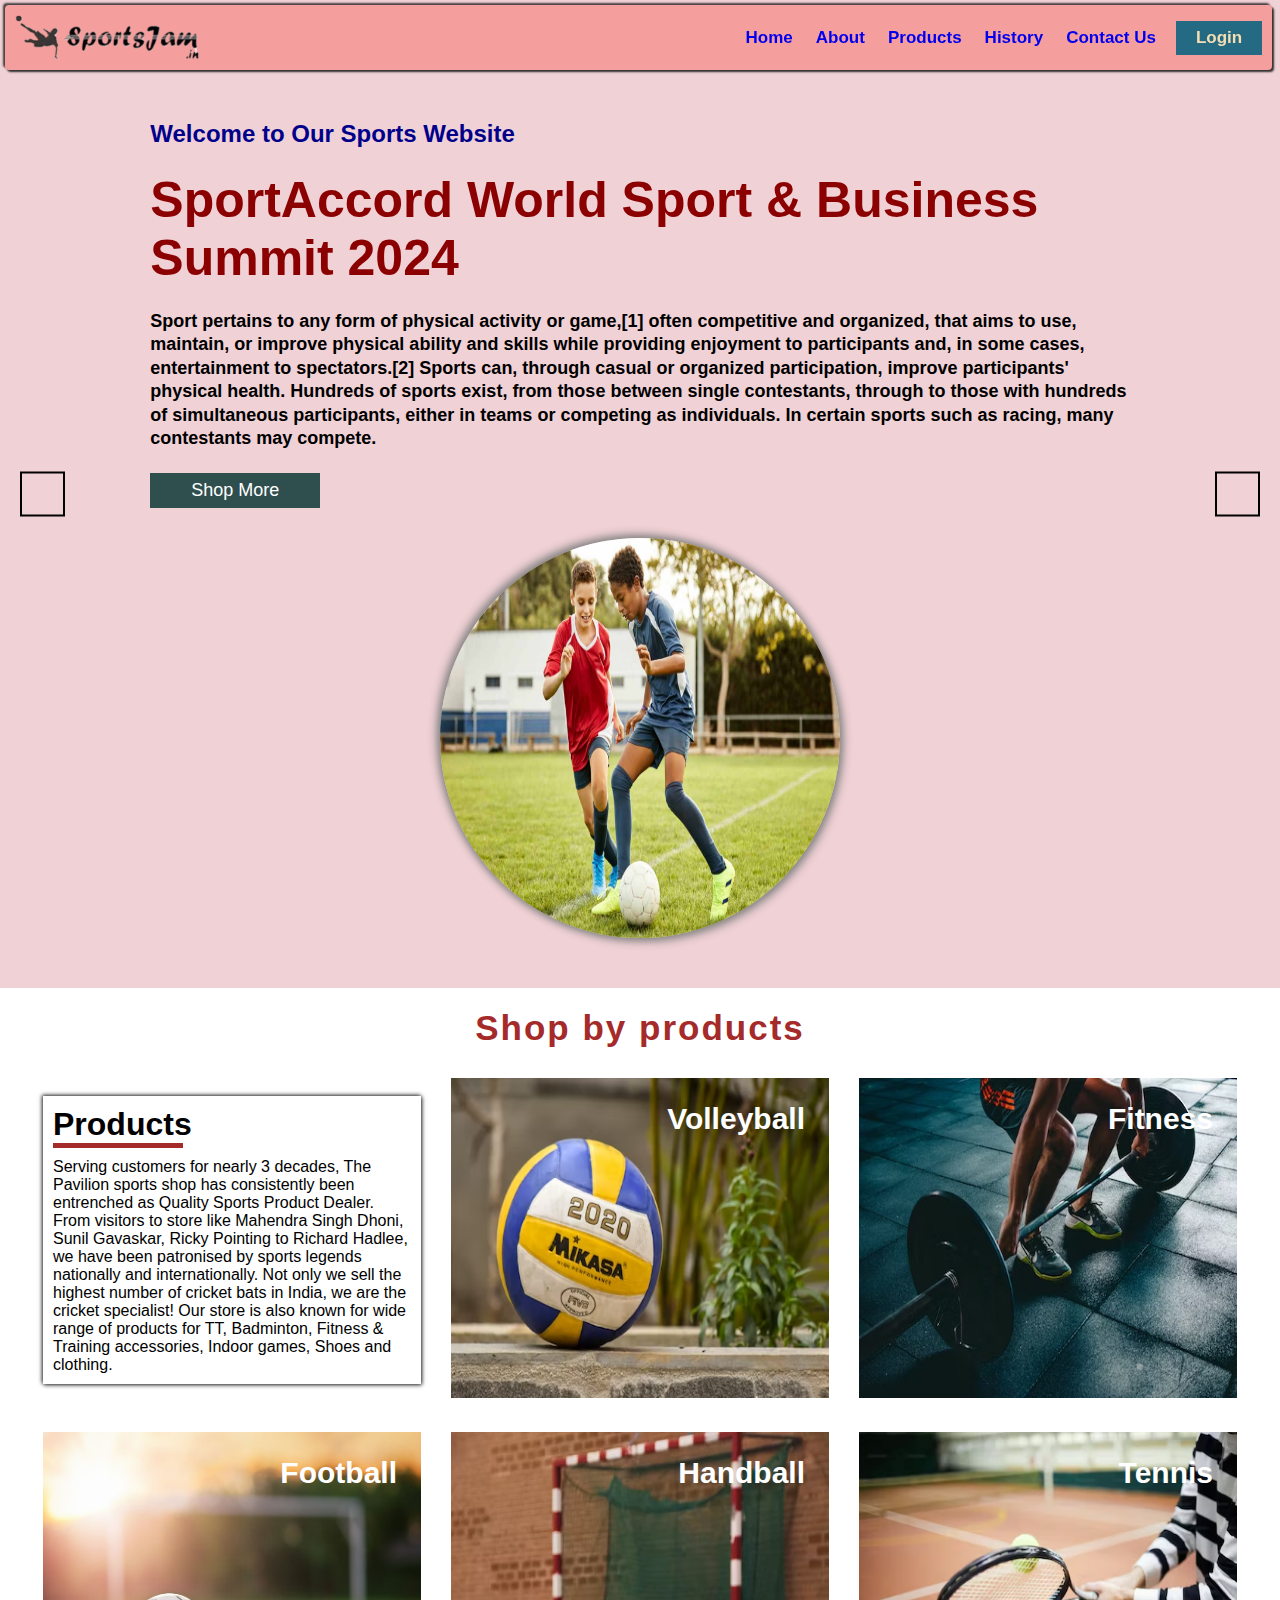
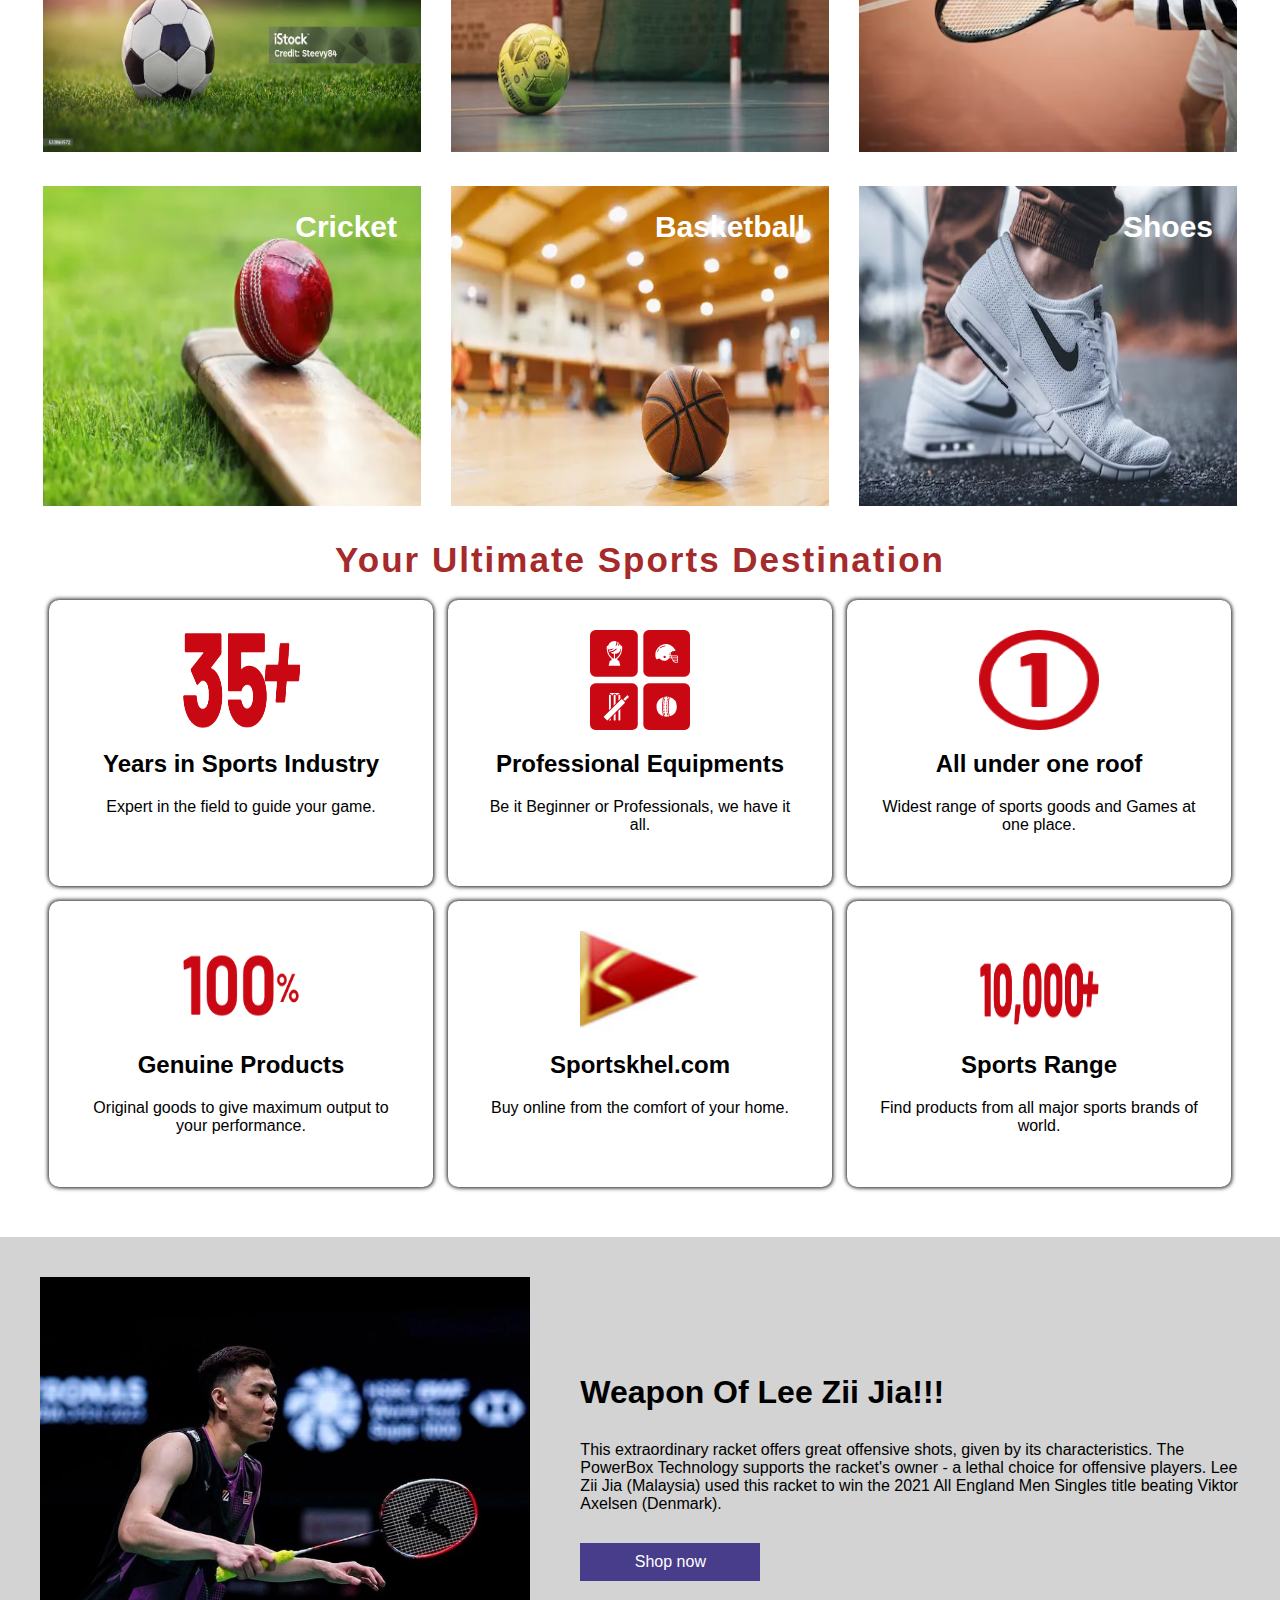
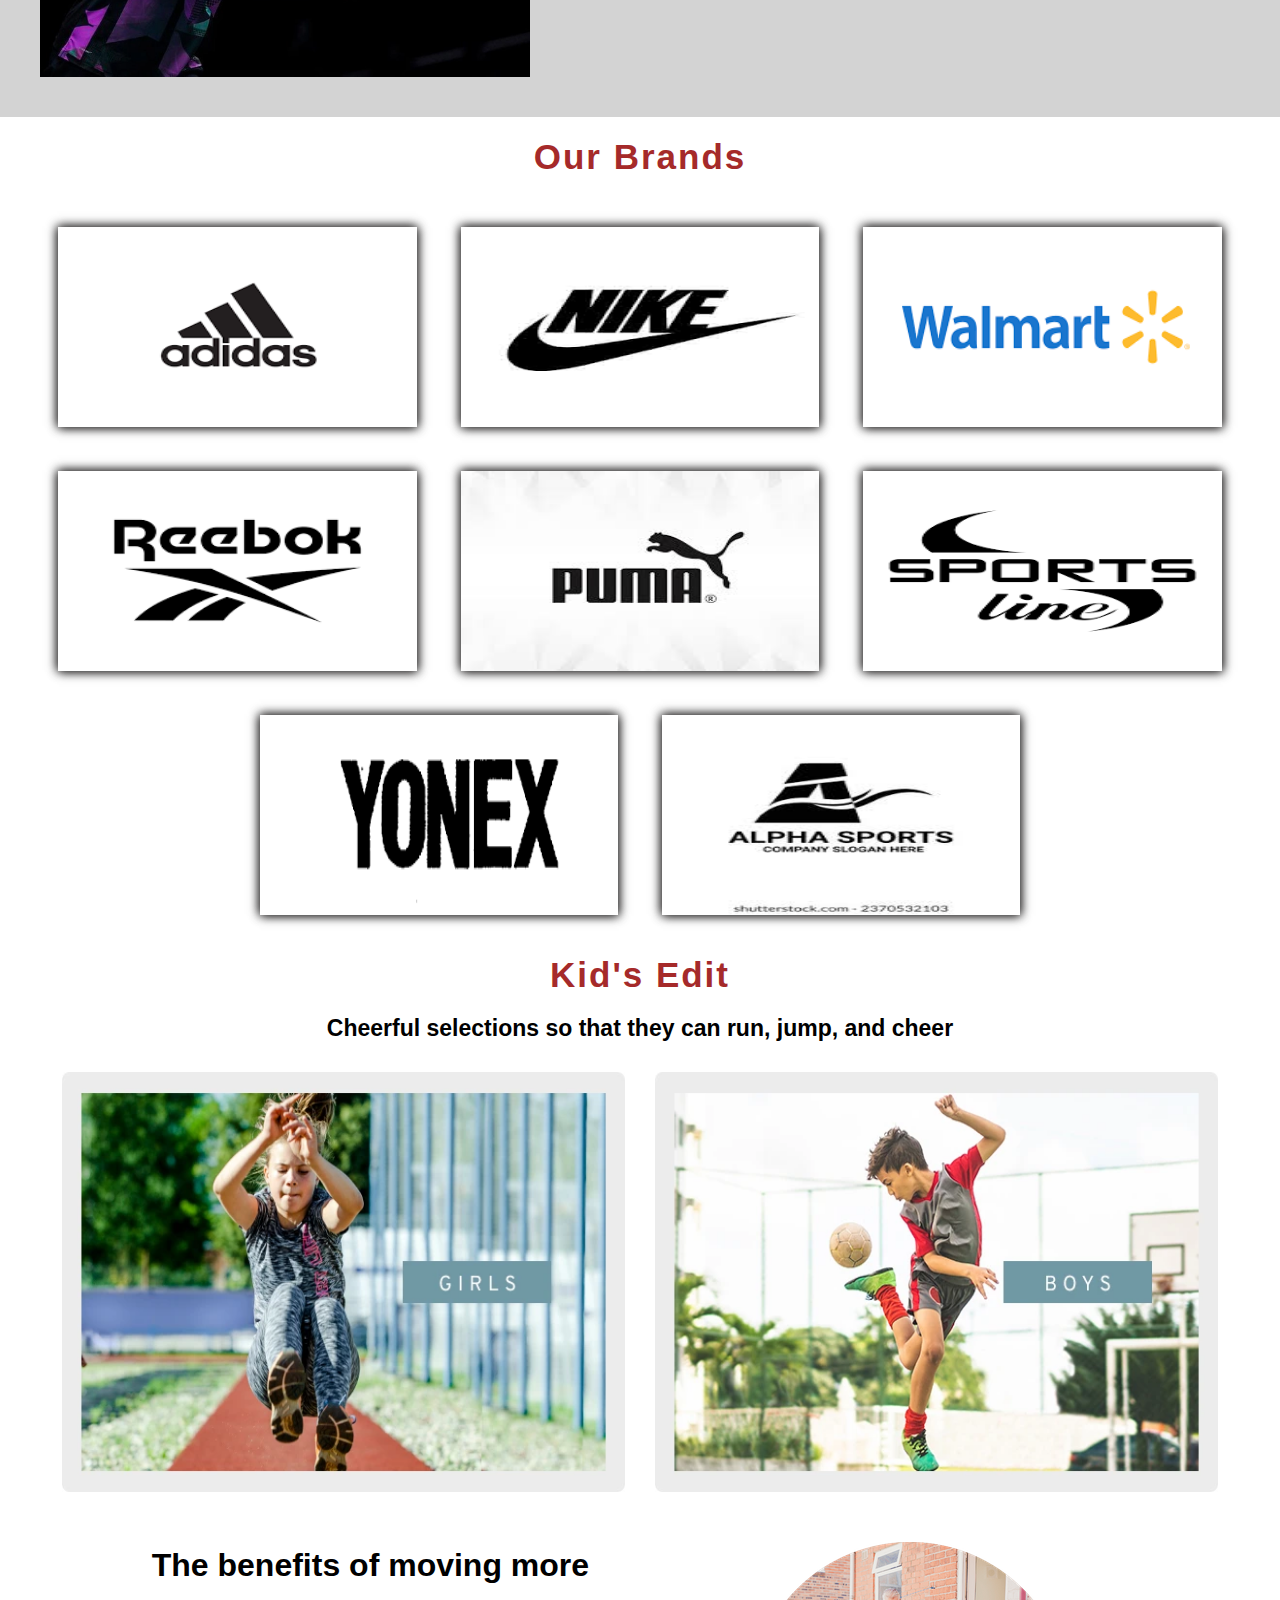
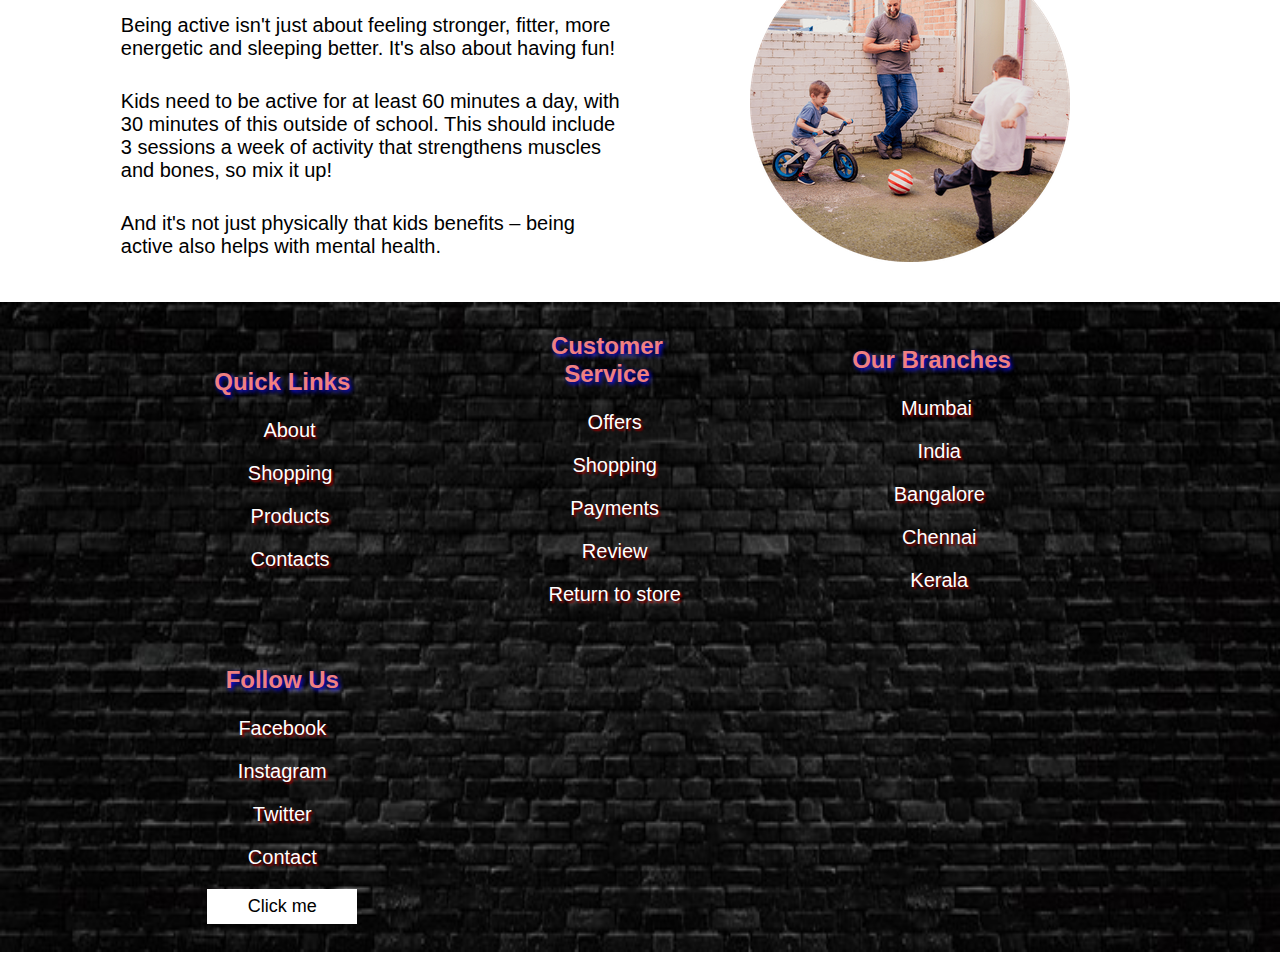
<file: index.html>
<!DOCTYPE html>
<html lang="en">

<head>
    <meta charset="UTF-8">
    <meta name="viewport" content="width=device-width, initial-scale=1.0">
    <title>Javascript website</title>
    <link rel="stylesheet" type="text/css" href="./index.css" />
    <link rel="stylesheet" href="https://cdnjs.cloudflare.com/ajax/libs/font-awesome/6.5.1/css/all.min.css"
        integrity="sha512-DTOQO9RWCH3ppGqcWaEA1BIZOC6xxalwEsw9c2QQeAIftl+Vegovlnee1c9QX4TctnWMn13TZye+giMm8e2LwA=="
        crossorigin="anonymous" referrerpolicy="no-referrer" />
</head>

<body>
    <!-- container-->
    <div class="container">
        <!-- nav bar  -->

        <nav>
            <img src="./logo-fotor-bg-remover-2024011503431.png" />
            <input type="checkbox" id="icon" />
            <label for="icon">
                <i class="fa-solid fa-bars"></i>
            </label>

            <div class="nav-tools">
                <a href="./index.html">Home</a>
                <a href="./about.html">About</a>
                <a href="./product.html">Products</a>
                <a href="./history.html">History</a>
                <a href="./contact.html">Contact Us</a>
                <button id="show-login"> Login </button>
            </div>

        </nav>

        <!-- login box -->

        <div class="login-box">

            <div class="user-details" id="login-box">
                <form>
                <div class="x-close">
                    <h1>Login now !</h1>
                    <i class="fa-solid fa-xmark" id="close-icon"></i>
                </div>
                <label>Username</label>
                <div class="input-icon">
                    <input type='text' placeholder=" Enter Your Name" required />
                    <i class="fa-regular fa-user"></i>
                </div>

                <label>Email-id</label>

                <div class="input-icon">
                    <input type='text' placeholder="Enter Your Email-id" required/>
                    <i class="fa-regular fa-envelope"></i>
                </div>

                <label>Password</label>

                <div class="input-icon">
                    <input type="text" placeholder="Enter Your Password" required/>
                    <i class="fa-solid fa-key"></i>
                </div>
                <button type="submit">Login</button>
            </form>
            </div>

        </div>

        <!-- image slider  -->
        <div class="slider">
            <div class="slider-content">
                <div id="div1">
                    <div class="div1-content transform">
                        <h2>Welcome to Our Sports Website</h2>
                        <h1>SportAccord World Sport &
                            Business Summit 2024</h1>
                        <p>Sport pertains to any form of physical activity or game,[1] often competitive and organized,
                            that aims to use, maintain, or improve physical ability and skills while providing enjoyment
                            to participants and, in some cases, entertainment to spectators.[2] Sports can, through
                            casual or organized participation, improve participants' physical health. Hundreds of sports
                            exist, from those between single contestants, through to those with hundreds of simultaneous
                            participants, either in teams or competing as individuals. In certain sports such as racing,
                            many contestants may compete.</p>
                        <button>Shop More</button>
                    </div>
                    <div class="div1-content">
                        <img src="./slide.jpg" />
                    </div>
                </div>
                <div id="div1">
                    <div class="div1-content transform1">
                        <h2>Welcome to Our Sports Website</h2>
                        <h1>WE WORK WITH THE BEST SPORTS
                        </h1>
                        <p>Start and get more time and opportunities to improve your services with adjustable and
                            customizable templates by Weblium. The domain’s construction will be done for you, so all
                            that is left to do is to personalize the website. There are plenty of tools for that aim as
                            well — add images, your branding, pick a color palette, UI elements, and more. The less
                            nerve-wracking the process, the lower the chance of errors and mistakes — a statistically
                            proven fact.

                        </p>
                        <button>Shop More</button>
                    </div>
                    <div class="div1-content">
                        <img src="./sliderima.avif" />
                    </div>
                </div>

            </div>


            <div onclick="side_slide(-1)" class="slideee left">
                <span class="fas fa-angle-left"></span>
            </div>
            <div onclick="side_slide(1)" class="slideee right">
                <span class="fas fa-angle-right"></span>
            </div>
        </div>


        <!-- </div> -->
        <!-- <div class="shopby-products"> -->
        <h1 class="h1tag">Shop by products</h1>


        <div class="pro1">

            <div class="pro-img products">
                <h1>Products</h1>
                <p>Serving customers for nearly 3 decades, The Pavilion sports shop has consistently been entrenched as
                    Quality Sports Product Dealer. From visitors to store like Mahendra Singh Dhoni, Sunil Gavaskar,
                    Ricky Pointing to Richard Hadlee, we have been patronised by sports legends nationally and
                    internationally. Not only we sell the highest number of cricket bats in India, we are the cricket
                    specialist! Our store is also known for wide range of products for TT, Badminton, Fitness & Training
                    accessories, Indoor games, Shoes and clothing.

                </p>
            </div>
            <!-- 1st  -->
            <div class="pro-img">
                <img src="./volleyball.avif" />


                <div class="hover">
                    <h5>Volleyball is a team sport grounding a ball in which two teams of six players are separated by a
                        net.</h5>
                    <button>Shop now <i class="fa-solid fa-arrow-right"></i></button>
                </div>
                <h4>Volleyball <i class="fa-solid fa-heart"></i></h4>
            </div>


            <!-- 2nd  -->
            <div class="pro-img">
                <img src="./gym.avif" />
                <div class="hover">
                    <h5>Fitness is the condition of being physically fit and healthy and involves attributes that
                        include.</h5>
                    <button>Shop now <i class="fa-solid fa-arrow-right"></i></button>
                </div>
                <h4>Fitness <i class="fa-solid fa-heart"></i></h4>

            </div>

            <!-- 3rd  -->
            <div class="pro-img">
                <img src="./football.jpg" />
                <div class="hover">
                    <h5>Football, game in which two teams of 11 players, using any part of their bodies except their
                        hands and arms</h5>
                    <button>Shop now <i class="fa-solid fa-arrow-right"></i></button>
                </div>
                <h4>Football <i class="fa-solid fa-heart"></i></h4>

            </div>

            <!-- 4th  -->
            <div class="pro-img">
                <img src="./handball.avif" />
                <div class="hover">
                    <h5>Team handball, game played between two teams of 7 or 11 players who try to throw or hit an
                        inflated ball into a goal.
                    </h5>
                    <button>Shop now <i class="fa-solid fa-arrow-right"></i></button>
                </div>
                <h4>Handball <i class="fa-solid fa-heart"></i></h4>

            </div>

            <!-- 5th -->
            <div class="pro-img">
                <img src="./tennis.avif" />
                <div class="hover">
                    <h5>Home of the Women's Tennis Association. Turn to the WTA for the best coverage of your favorite
                        players!
                    </h5>
                    <button>Shop now <i class="fa-solid fa-arrow-right"></i></button>
                </div>
                <h4>Tennis <i class="fa-solid fa-heart"></i></>

            </div>

            <!-- 6th--->
            <div class="pro-img">
                <img src="./cricket.webp" />
                <div class="hover">
                    <h5>Cricket is one of many games in the "club ball" sphere that basically involve hitting a ball
                        with a hand-held implement.</h5>
                    <button>Shop now <i class="fa-solid fa-arrow-right"></i></button>
                </div>
                <h4>Cricket <i class="fa-solid fa-heart"></i></h4>

            </div>

            <!-- 7th -->
            <div class="pro-img">
                <img src="./basketball.webp" />
                <div class="hover">
                    <h5>Basketball, game played this team between two teams of five players each on a rectangular court.
                    </h5>
                    <button>Shop now <i class="fa-solid fa-arrow-right"></i></button>
                </div>
                <h4>Basketball <i class="fa-solid fa-heart"></i></h4>

            </div>

            <!-- 8th  -->
            <div class="pro-img">
                <img src="./shooe.avif" />
                <div class="hover">
                    <h5>A pair of shoes which provides a comfortable fit, shock-absorbing midsole cushioning will keep
                        your feet comfortable for a long time.</h5>
                    <button>Shop now <i class="fa-solid fa-arrow-right"></i></button>
                </div>
                <h4>Shoes <i class="fa-solid fa-heart"></i></h4>

            </div>

        </div>
    </div>




    <!-- white background imagess  -->
    <h1 class="h1tag">Your Ultimate Sports Destination
    </h1>

    <div class="ultimate-sports">
        <!-- 1st  -->
        <div class="sports-image">
            <img src="./a-1.png" />
            <h2>Years in Sports Industry</h2>
            <p>Expert in the field to guide your game.</p>
        </div>
        <!-- 2nd  -->
        <div class="sports-image">
            <img src="./a-2.svg" />
            <h2>Professional Equipments</h2>
            <p>Be it Beginner or Professionals, we have it all. </p>
        </div>
        <!-- 3rd  -->
        <div class="sports-image">
            <img src="./a-3.png" />
            <h2>All under one roof</h2>
            <p>Widest range of sports goods and Games at one place.</p>
        </div>
        <!-- 4th  -->
        <div class="sports-image">
            <img src="./a-4.png" />
            <h2>Genuine Products</h2>
            <p>Original goods to give maximum output to your performance.</p>
        </div>
        <!-- 5th  -->
        <div class="sports-image">
            <img src="./a-5.jpg" />
            <h2>Sportskhel.com</h2>
            <p>Buy online from the comfort of your home.</p>
        </div>
        <!-- 6th  -->
        <div class="sports-image">
            <img src="./a-6.png" />
            <h2>Sports Range</h2>
            <p>Find products from all major sports brands of world.</p>
        </div>

    </div>

    <!-- weapon of lee settle cark player -->

    <div class="settle-player">
        <img src="./weapon.webp" />
        <div class="weapon">
            <h1>Weapon Of Lee Zii Jia!!! </h1>
            <p>This extraordinary racket offers great offensive shots, given by its characteristics. The PowerBox
                Technology supports the racket's owner - a lethal choice for offensive players. Lee Zii Jia (Malaysia)
                used this racket to win the 2021 All England Men Singles title beating Viktor Axelsen (Denmark). </p>
            <button>Shop now</button>
        </div>

    </div>


    <!-- our brands  -->
    <h1 class="h1tag">Our Brands</h1>

    <div class="brands">
        <img src="./c1.png" />
        <img src="./c2.png" />
        <img src="./c3.png" />
        <img src="./c4.png" />
        <img src="./c5.jpeg" />
        <img src="./c6.png" />
        <img src="./c7.png" />
        <img src="./c8.jpeg" />
    </div>

    <!-- kids edit  -->
    <h1 class="h1tag">Kid's Edit</h1>
    <h3 class="kids-h3">Cheerful selections so that they can run, jump, and cheer</h3>
    <div class="kids">
        <img src="./d1.webp" />
        <img src="./d2.webp" />
    </div>


    <!-- benefits of sports  -->

    <div class="benefits">

        <div class="more-content more-content1">
            <h1>The benefits of moving more</h1>
            <p>Being active isn't just about feeling stronger, fitter, more energetic and sleeping better. It's also
                about having fun! </p>
            <p>Kids need to be active for at least 60 minutes a day, with 30 minutes of this outside of school. This
                should include 3 sessions a week of activity that strengthens muscles and bones, so mix it up! </p>
            <p>And it's not just physically that kids benefits – being active also helps with mental health.

            </p>
        </div>
        <div class="more-content">
            <img src="./image.png" />
        </div>

    </div>


    <!-- footer -->
    <div class="foot-image">
        <img src="./footer img.jpg" />
        <footer>

            <div class="foot-1 foot-tool">
                <h2>Quick Links</h2>
                <a><i class="fa-solid fa-angles-right"></i>&ensp;
                    About</a>
                <a><i class="fa-solid fa-angles-right"></i>&ensp;
                    Shopping</a>
                <a><i class="fa-solid fa-angles-right"></i>&ensp;
                    Products</a>
                <a><i class="fa-solid fa-angles-right"></i>&ensp;
                    Contacts</a>

            </div>


            <div class="foot-2 foot-tool">
                <h2>Customer Service</h2>
                <a><i class="fa-solid fa-angles-right"></i>&ensp;
                    Offers</a>
                <a><i class="fa-solid fa-angles-right"></i>&ensp;
                    Shopping</a>
                <a><i class="fa-solid fa-angles-right"></i>&ensp;
                    Payments</a>
                <a><i class="fa-solid fa-angles-right"></i>&ensp;
                    Review</a>
                <a><i class="fa-solid fa-angles-right"></i>&ensp;
                    Return to store</a>
            </div>

            <div class="foot-3 foot-tool">
                <h2>Our Branches</h2>
                <a><i class="fa-solid fa-location-dot"></i>&ensp;Mumbai</a>
                <a><i class="fa-solid fa-location-dot"></i>&ensp;
                    India</a>
                <a><i class="fa-solid fa-location-dot"></i>&ensp;
                    Bangalore</a>
                <a><i class="fa-solid fa-location-dot"></i>&ensp;
                    Chennai</a>
                <a><i class="fa-solid fa-location-dot"></i>&ensp;
                    Kerala</a>
            </div>

            <div class="foot-3 foot-tool">
                <h2>Follow Us</h2>
                <a><i class="fa-brands fa-facebook"></i> Facebook</a>
                <a><i class="fa-brands fa-square-instagram"></i> Instagram</a>
                <a><i class="fa-brands fa-square-twitter"></i> Twitter</a>
                <a><i class="fa-solid fa-phone"></i> Contact</a>
                <button>Click me</button>
            </div>

        </footer>
    </div>


    </div>


    <script src="./index.js"></script>
</body>

</html>
</file>
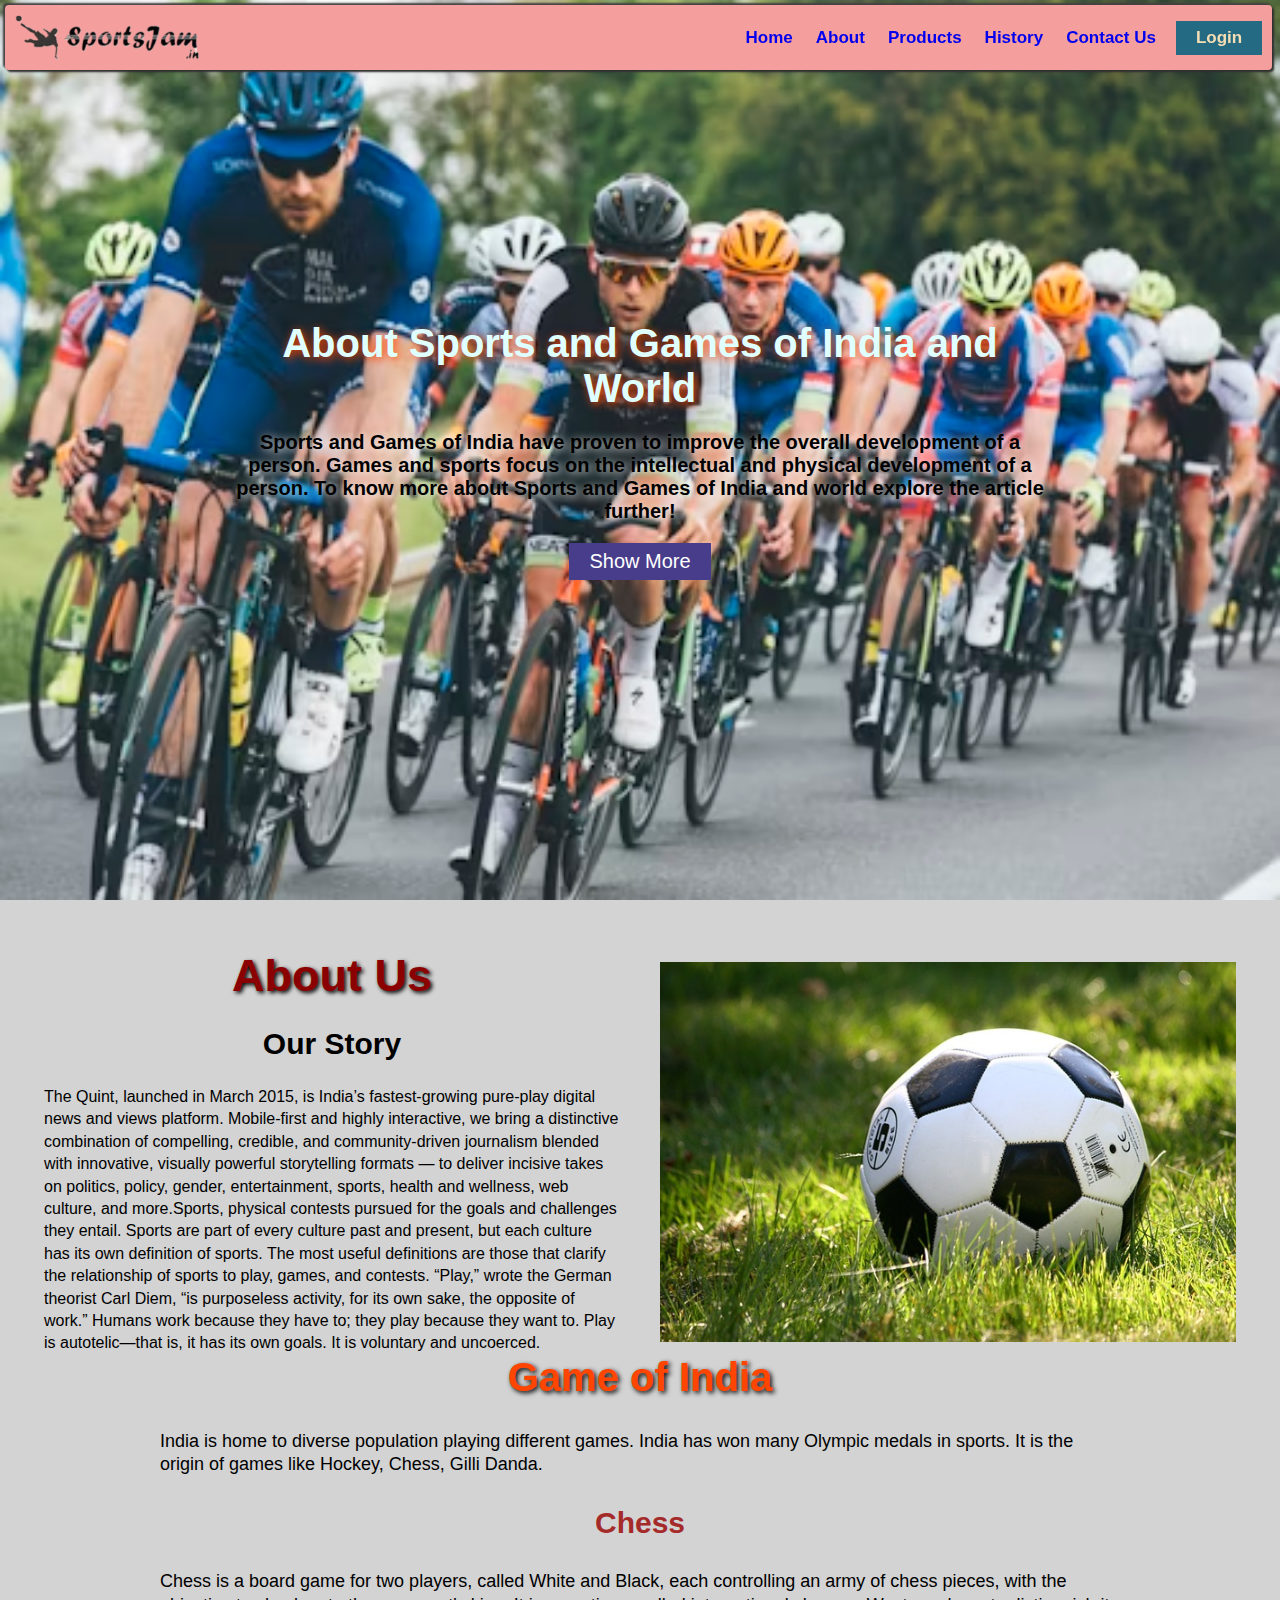
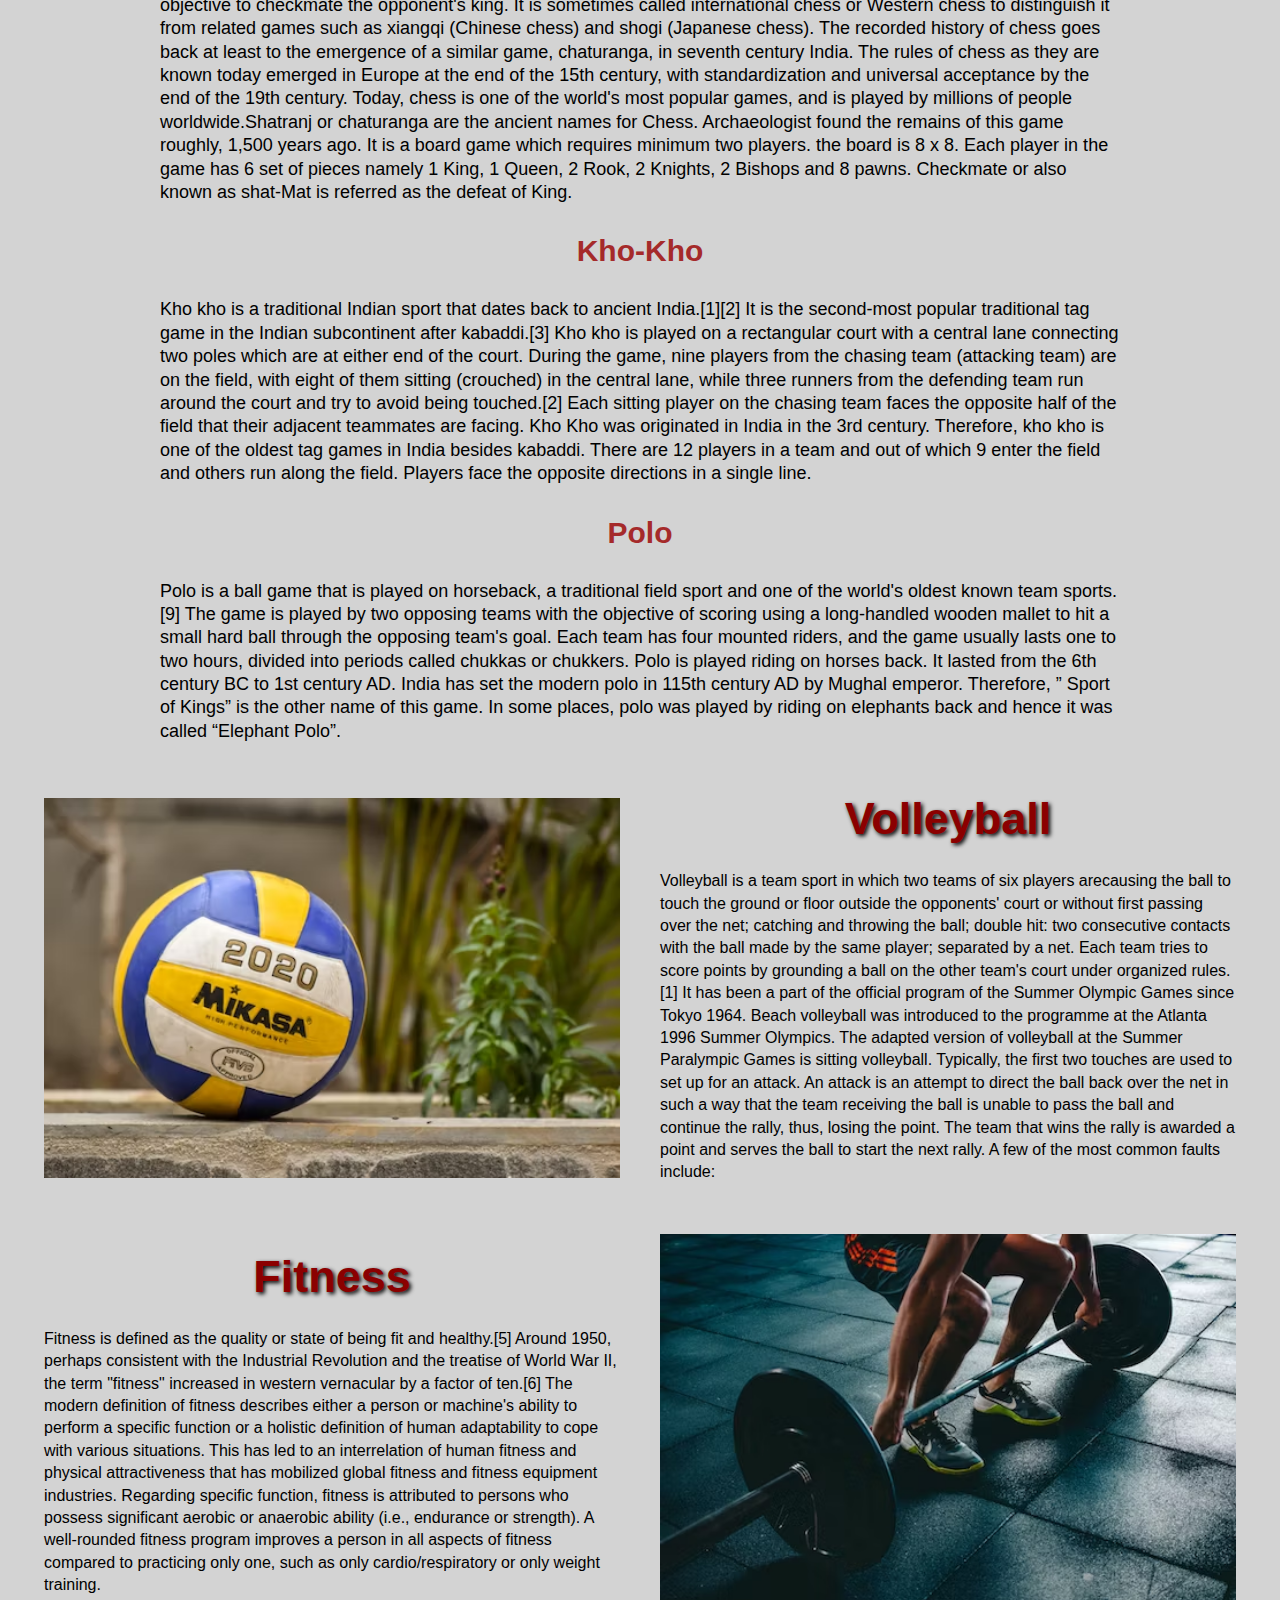
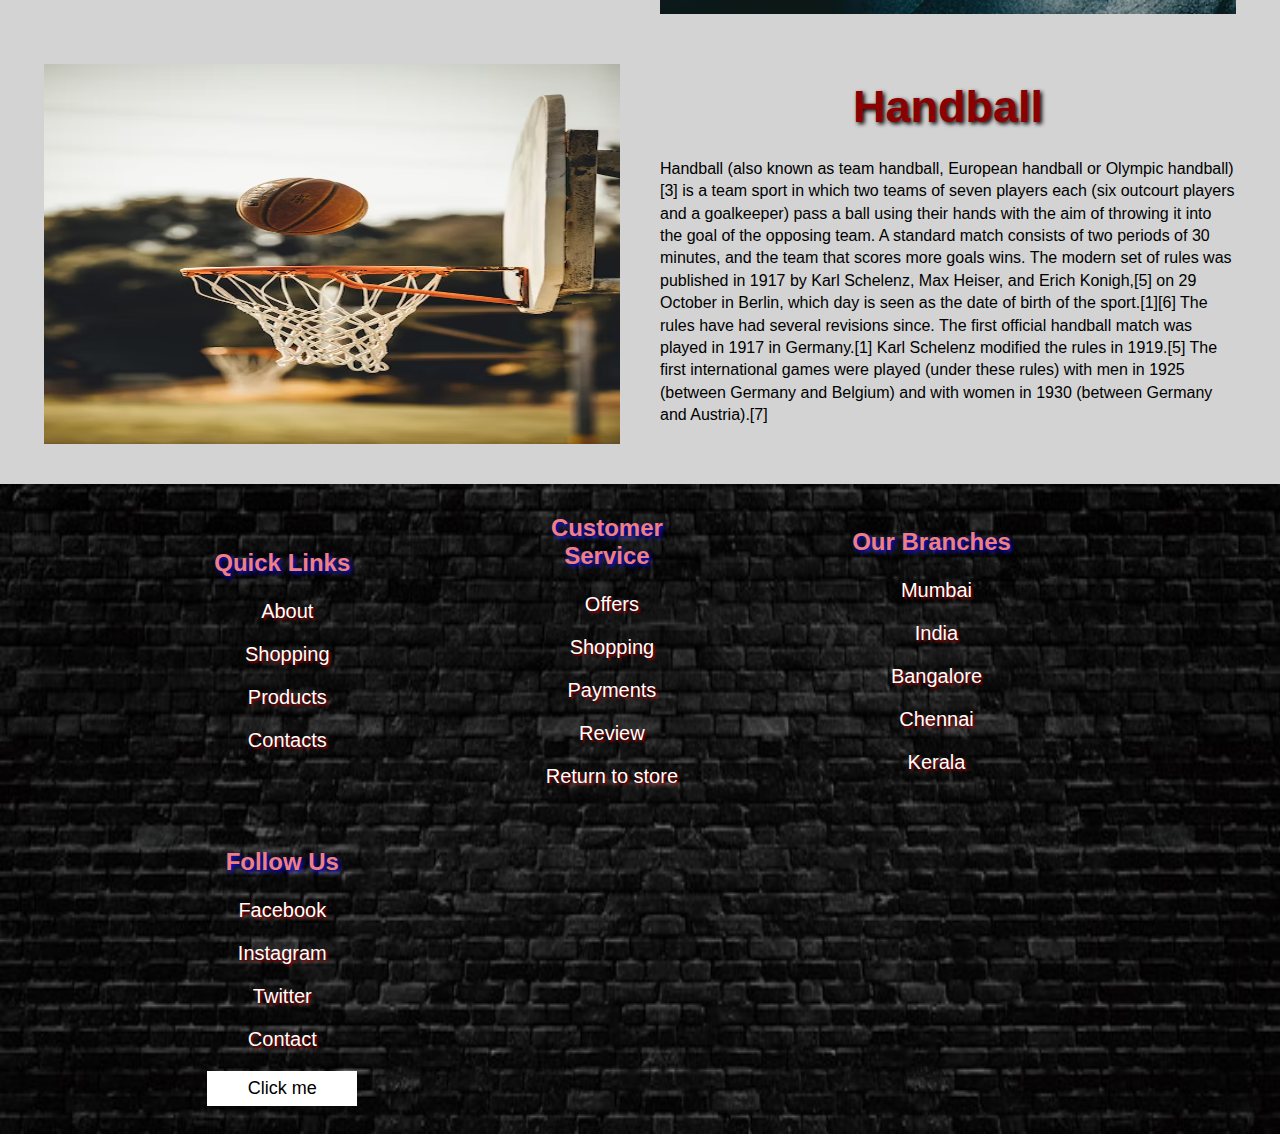
<file: about.html>
<!DOCTYPE html>
<html lang="en">

<head>
    <meta charset="UTF-8">
    <meta name="viewport" content="width=device-width, initial-scale=1.0">
    <title>About Us</title>
    <link rel="stylesheet" type="text/css" href="./about.css" />
    <link rel="stylesheet" href="https://cdnjs.cloudflare.com/ajax/libs/font-awesome/6.5.1/css/all.min.css"
        integrity="sha512-DTOQO9RWCH3ppGqcWaEA1BIZOC6xxalwEsw9c2QQeAIftl+Vegovlnee1c9QX4TctnWMn13TZye+giMm8e2LwA=="
        crossorigin="anonymous" referrerpolicy="no-referrer" />
    <link rel="stylesheet" type="text/css" href="./index.css"/>

</head>

<body>
    <div class="abt-container">
        <!-- nav bar -->
        <nav>
            <img src="./logo-fotor-bg-remover-2024011503431.png" />
            <input type="checkbox" id="icon" />
            <label for="icon">
                <i class="fa-solid fa-bars"></i>
            </label>

            <div class="nav-tools">
                <a href="./index.html">Home</a>
                <a href="./about.html">About</a>
                <a href="./product.html">Products</a>
                <a href="./history.html">History</a>
                <a href="./contact.html">Contact Us</a>
                <button id="show-login"> Login </button>

            </div>
        </nav>

   <!-- login box -->

   <div class="login-box">

    <div class="user-details" id="login-box">
        <form>
        <div class="x-close">
            <h1>Login now !</h1>
            <i class="fa-solid fa-xmark" id="close-icon"></i>
        </div>
        <label>Username</label>
        <div class="input-icon">
            <input type='text' placeholder=" Enter Your Name" required />
            <i class="fa-regular fa-user"></i>
        </div>

        <label>Email-id</label>

        <div class="input-icon">
            <input type='text' placeholder="Enter Your Email-id" required/>
            <i class="fa-regular fa-envelope"></i>
        </div>

        <label>Password</label>

        <div class="input-icon">
            <input type="text" placeholder="Enter Your Password" required/>
            <i class="fa-solid fa-key"></i>
        </div>
        <button type="submit">Login</button>
    </form>
    </div>

</div>



        <div class="img">
            <img src="./about4.avif" />
            <div class="abt-content">
                <h1>About Sports and Games of India and World
                </h1>
                <h3>Sports and Games of India have proven to improve the overall development of a person. Games and
                    sports focus on the intellectual and physical development of a person. To know more about Sports and
                    Games of India and world explore the article further! </h3>
                <button>Show More</button>
            </div>
        </div>
        <!-- About  -->
        <div class="about">
            <div class="abt-1 abt-2">
                <h1>About Us</h1>
                <h4>Our Story</h4>
                <p>The Quint, launched in March 2015, is India’s fastest-growing pure-play digital news and views
                    platform. Mobile-first and highly interactive, we bring a distinctive combination of compelling,
                    credible, and community-driven journalism blended with innovative, visually powerful storytelling
                    formats — to deliver incisive takes on politics, policy, gender, entertainment, sports, health and
                    wellness, web culture, and more.Sports, physical contests pursued for the goals and challenges they
                    entail. Sports are part of every culture past and present, but each culture has its own definition
                    of sports. The most useful definitions are those that clarify the relationship of sports to play,
                    games, and contests. “Play,” wrote the German theorist Carl Diem, “is purposeless activity, for its
                    own sake, the opposite of work.” Humans work because they have to; they play because they want to.
                    Play is autotelic—that is, it has its own goals. It is voluntary and uncoerced.
                </p>
            </div>
            <div class="abt-1">
                <img src="./about-1.jpg" />
            </div>
        </div>

        <!-- games of india  -->
        <div class="game-items">
            <div class="game">
                <h1>Game of India</h1>
                <p>India is home to diverse population playing different games. India has won many Olympic medals in
                    sports. It is the origin of games like Hockey, Chess, Gilli Danda. </p>
                <h3>Chess</h3>
                <p>Chess is a board game for two players, called White and Black, each controlling an army of chess
                    pieces, with the objective to checkmate the opponent's king. It is sometimes called international
                    chess or Western chess to distinguish it from related games such as xiangqi (Chinese chess) and
                    shogi (Japanese chess). The recorded history of chess goes back at least to the emergence of a
                    similar game, chaturanga, in seventh century India. The rules of chess as they are known today
                    emerged in Europe at the end of the 15th century, with standardization and universal acceptance by
                    the end of the 19th century. Today, chess is one of the world's most popular games, and is played by
                    millions of people worldwide.Shatranj or chaturanga are the ancient names for Chess. Archaeologist
                    found the remains of this game roughly, 1,500 years ago. It is a board game which requires minimum
                    two players. the board is 8 x 8. Each player in the game has 6 set of pieces namely 1 King, 1 Queen,
                    2 Rook, 2 Knights, 2 Bishops and 8 pawns. Checkmate or also known as shat-Mat is referred as the
                    defeat of King.
                </p>
                <h3>Kho-Kho</h3>
                <p>Kho kho is a traditional Indian sport that dates back to ancient India.[1][2] It is the second-most
                    popular traditional tag game in the Indian subcontinent after kabaddi.[3] Kho kho is played on a
                    rectangular court with a central lane connecting two poles which are at either end of the court.
                    During the game, nine players from the chasing team (attacking team) are on the field, with eight of
                    them sitting (crouched) in the central lane, while three runners from the defending team run around
                    the court and try to avoid being touched.[2] Each sitting player on the chasing team faces the
                    opposite half of the field that their adjacent teammates are facing.

                    Kho Kho was originated in India in the 3rd century. Therefore, kho kho is one of the oldest tag
                    games in India besides kabaddi. There are 12 players in a team and out of which 9 enter the field
                    and others run along the field. Players face the opposite directions in a single line.
                </p>
                <h3>Polo</h3>
                <p>Polo is a ball game that is played on horseback, a traditional field sport and one of the world's
                    oldest known team sports.[9] The game is played by two opposing teams with the objective of scoring
                    using a long-handled wooden mallet to hit a small hard ball through the opposing team's goal. Each
                    team has four mounted riders, and the game usually lasts one to two hours, divided into periods
                    called chukkas or chukkers. Polo is played riding on horses back. It lasted from the 6th century BC
                    to 1st century AD. India has set the modern polo in 115th century AD by Mughal emperor. Therefore, ”
                    Sport of Kings” is the other name of this game. In some places, polo was played by riding on
                    elephants back and hence it was called “Elephant Polo”.

                </p>
            </div>
        </div>


        <!-- games football volleyball  -->

        <div class="about">
            <div class="abt-1">
                <img src="./volleyball.avif" />
            </div>
            <div class="abt-1 abt-2">
                <h1>Volleyball</h1>
                <p>Volleyball is a team sport in which two teams of six players arecausing the ball to touch the ground
                    or floor outside the opponents' court or without first passing over the net;
                    catching and throwing the ball;
                    double hit: two consecutive contacts with the ball made by the same player; separated by a net. Each
                    team tries to score points by grounding a ball on the other team's court under organized rules.[1]
                    It has been a part of the official program of the Summer Olympic Games since Tokyo 1964. Beach
                    volleyball was introduced to the programme at the Atlanta 1996 Summer Olympics. The adapted version
                    of volleyball at the Summer Paralympic Games is sitting volleyball.
                    Typically, the first two touches are used to set up for an attack. An attack is an attempt to direct
                    the ball back over the net in such a way that the team receiving the ball is unable to pass the ball
                    and continue the rally, thus, losing the point. The team that wins the rally is awarded a point and
                    serves the ball to start the next rally. A few of the most common faults include:
                </p>
            </div>

        </div>


        <div class="about">

            <div class="abt-1 abt-2">
                <h1>Fitness</h1>
                <p>Fitness is defined as the quality or state of being fit and healthy.[5] Around 1950, perhaps
                    consistent with the Industrial Revolution and the treatise of World War II, the term "fitness"
                    increased in western vernacular by a factor of ten.[6] The modern definition of fitness describes
                    either a person or machine's ability to perform a specific function or a holistic definition of
                    human adaptability to cope with various situations. This has led to an interrelation of human
                    fitness and physical attractiveness that has mobilized global fitness and fitness equipment
                    industries. Regarding specific function, fitness is attributed to persons who possess significant
                    aerobic or anaerobic ability (i.e., endurance or strength). A well-rounded fitness program improves
                    a person in all aspects of fitness compared to practicing only one, such as only cardio/respiratory
                    or only weight training.

                </p>
            </div>
            <div class="abt-1">
                <img src="./gym.avif" />
            </div>
        </div>


        <div class="about">
            <div class="abt-1">
                <img src="./about3.avif" />
            </div>
            <div class="abt-1 abt-2">
                <h1>Handball</h1>
                <p>Handball (also known as team handball, European handball or Olympic handball)[3] is a team sport in
                    which two teams of seven players each (six outcourt players and a goalkeeper) pass a ball using
                    their hands with the aim of throwing it into the goal of the opposing team. A standard match
                    consists of two periods of 30 minutes, and the team that scores more goals wins.

                    The modern set of rules was published in 1917 by Karl Schelenz, Max Heiser, and Erich Konigh,[5] on
                    29 October in Berlin, which day is seen as the date of birth of the sport.[1][6] The rules have had
                    several revisions since. The first official handball match was played in 1917 in Germany.[1] Karl
                    Schelenz modified the rules in 1919.[5] The first international games were played (under these
                    rules) with men in 1925 (between Germany and Belgium) and with women in 1930 (between Germany and
                    Austria).[7]

                </p>
            </div>

        </div>
        <!-- footer -->
        <div class="foot-image">
            <img src="./footer img.jpg" />
            <footer>

                <div class="foot-1 foot-tool">
                    <h2>Quick Links</h2>
                    <a><i class="fa-solid fa-angles-right"></i>&ensp;About</a>
                    <a><i class="fa-solid fa-angles-right"></i>&ensp;Shopping</a>
                    <a><i class="fa-solid fa-angles-right"></i>&ensp;Products</a>
                    <a><i class="fa-solid fa-angles-right"></i>&ensp;Contacts</a>

                </div>


                <div class="foot-2 foot-tool">
                    <h2>Customer Service</h2>
                    <a><i class="fa-solid fa-angles-right"></i>&ensp;Offers</a>
                    <a><i class="fa-solid fa-angles-right"></i>&ensp;Shopping</a>
                    <a><i class="fa-solid fa-angles-right"></i>&ensp;Payments</a>
                    <a><i class="fa-solid fa-angles-right"></i>&ensp;Review</a>
                    <a><i class="fa-solid fa-angles-right"></i>&ensp;Return to store</a>
                </div>

                <div class="foot-3 foot-tool">
                    <h2>Our Branches</h2>
                    <a><i class="fa-solid fa-location-dot"></i>&ensp;Mumbai</a>
                    <a><i class="fa-solid fa-location-dot"></i>&ensp;India</a>
                    <a><i class="fa-solid fa-location-dot"></i>&ensp;Bangalore</a>
                    <a><i class="fa-solid fa-location-dot"></i>&ensp;Chennai</a>
                    <a><i class="fa-solid fa-location-dot"></i>&ensp;Kerala</a>
                </div>

                <div class="foot-3 foot-tool">
                    <h2>Follow Us</h2>
                    <a><i class="fa-brands fa-facebook"></i> Facebook</a>
                    <a><i class="fa-brands fa-square-instagram"></i> Instagram</a>
                    <a><i class="fa-brands fa-square-twitter"></i> Twitter</a>
                    <a><i class="fa-solid fa-phone"></i> Contact</a>
                    <button>Click me</button>
                </div>

            </footer>
        </div>

    </div>

    <script src="./about.js"></script>

</body>

</html>
</file>
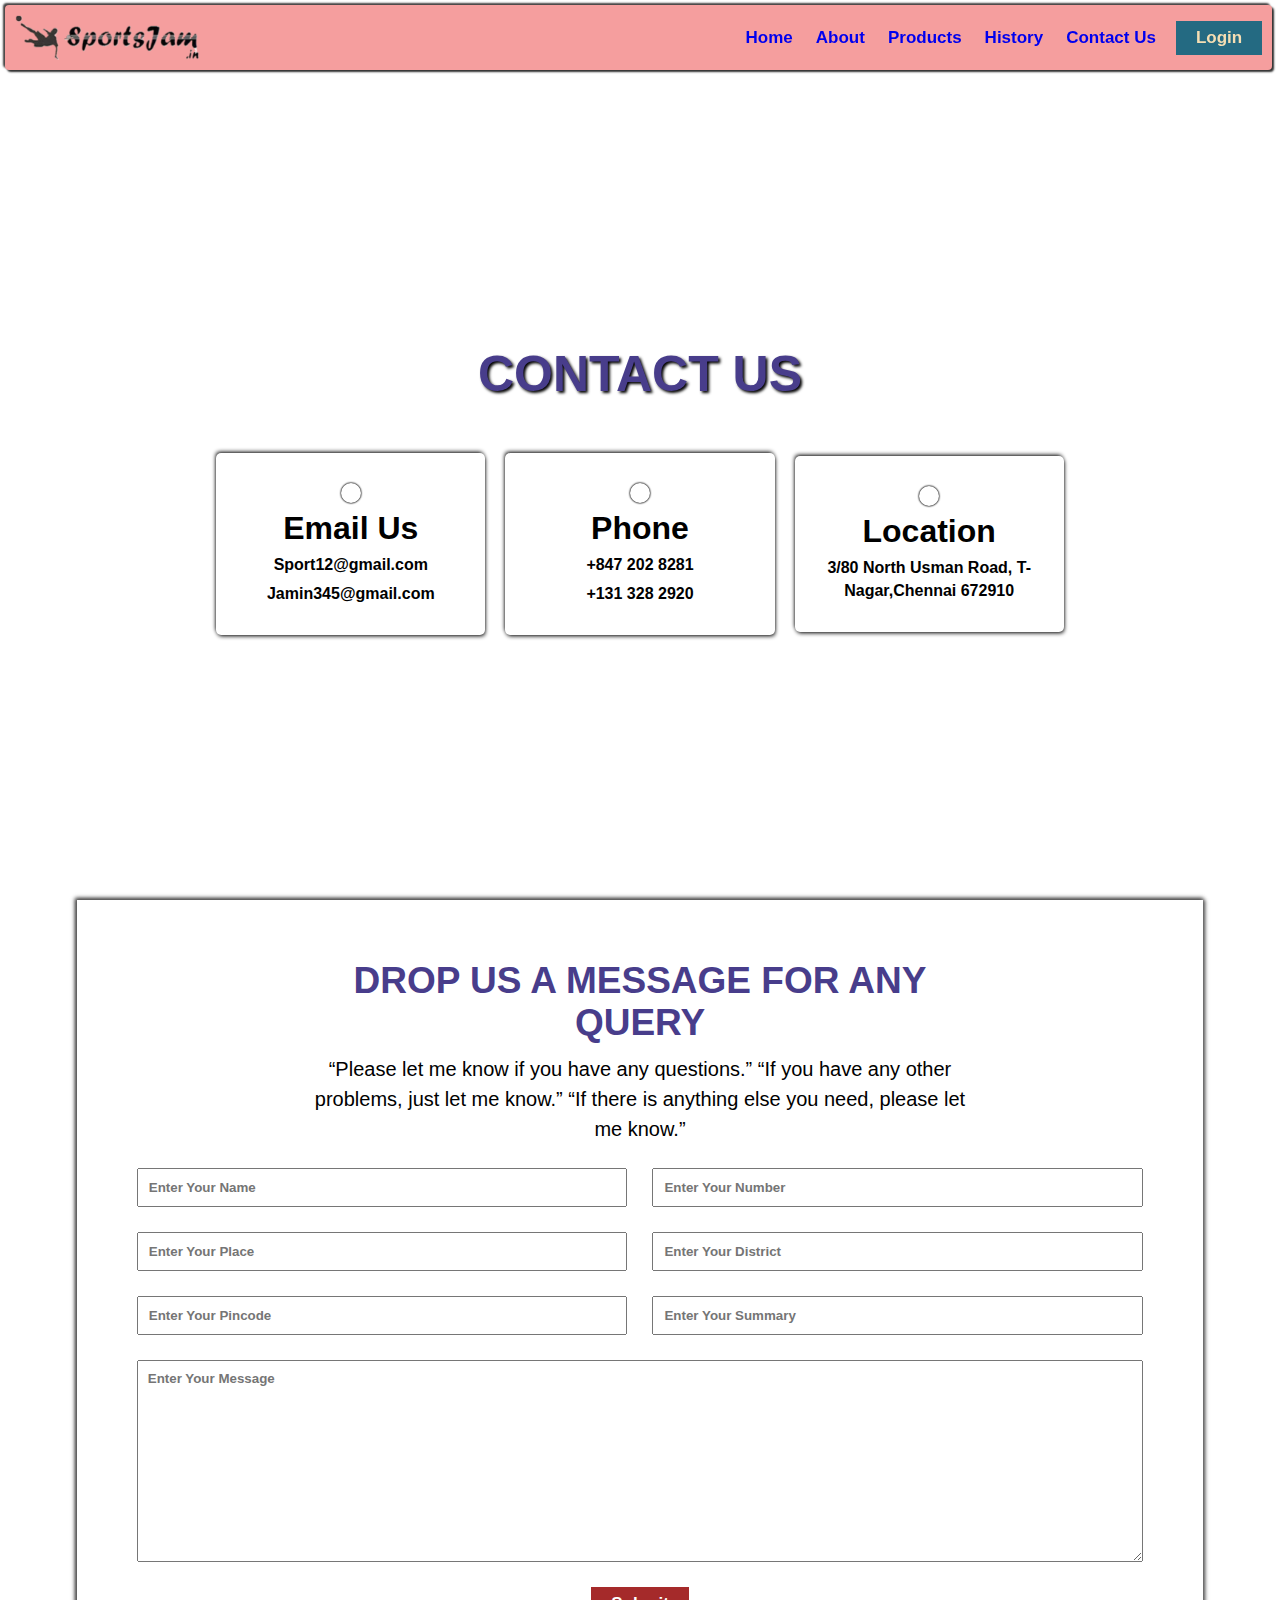
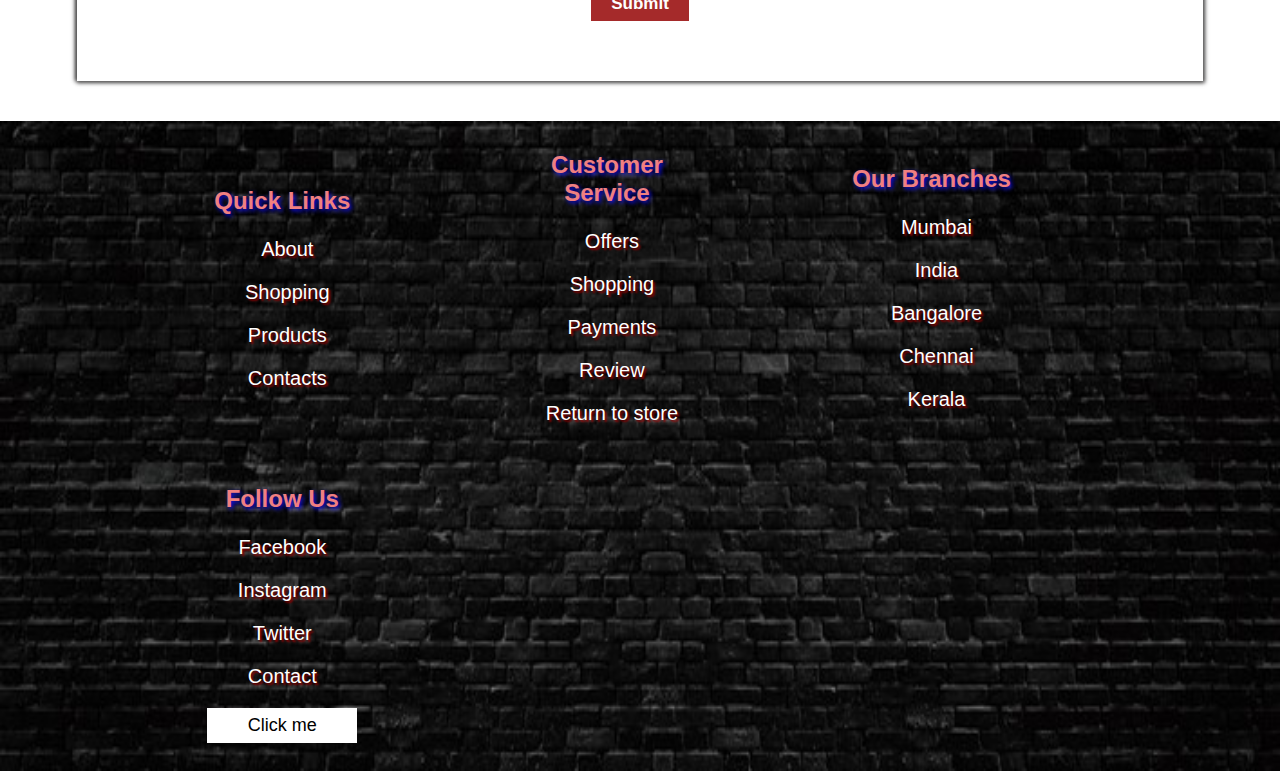
<file: contact.html>
<!DOCTYPE html>
<html lang="en">

<head>
    <meta charset="UTF-8">
    <meta name="viewport" content="width=device-width, initial-scale=1.0">
    <title>Contact Us</title>
    <link rel="stylesheet" type="text/css" href="./contact.css" />
    <link rel="stylesheet" href="https://cdnjs.cloudflare.com/ajax/libs/font-awesome/6.5.1/css/all.min.css"
        integrity="sha512-DTOQO9RWCH3ppGqcWaEA1BIZOC6xxalwEsw9c2QQeAIftl+Vegovlnee1c9QX4TctnWMn13TZye+giMm8e2LwA=="
        crossorigin="anonymous" referrerpolicy="no-referrer" />

    <link rel="stylesheet" type="text/css" href="./index.css" />
</head>

<body>
    <div class="container">
        <!-- nav bar -->
        <nav>
            <img src="./logo-fotor-bg-remover-2024011503431.png" />
            <input type="checkbox" id="icon" />
            <label for="icon">
                <i class="fa-solid fa-bars"></i>
            </label>

            <div class="nav-tools">
                <a href="./index.html">Home</a>
                <a href="./about.html">About</a>
                <a href="./product.html">Products</a>
                <a href="./history.html">History</a>
                <a href="./contact.html">Contact Us</a>
                <button id="show-login"> Login </button>

            </div>

          

        </nav>
 <!-- login box -->

        <div class="login-box">

            <div class="user-details" id="login-box">
                <form>
                <div class="x-close">
                    <h1>Login now !</h1>
                    <i class="fa-solid fa-xmark" id="close-icon"></i>
                </div>
                <label>Username</label>
                <div class="input-icon">
                    <input type='text' placeholder=" Enter Your Name" required />
                    <i class="fa-regular fa-user"></i>
                </div>

                <label>Email-id</label>

                <div class="input-icon">
                    <input type='text' placeholder="Enter Your Email-id" required/>
                    <i class="fa-regular fa-envelope"></i>
                </div>

                <label>Password</label>

                <div class="input-icon">
                    <input type="text" placeholder="Enter Your Password" required/>
                    <i class="fa-solid fa-key"></i>
                </div>
                <button type="submit">Login</button>
            </form>
            </div>

        </div>

        <div class="contact-container">
            <h1 class="contac">CONTACT US</h1>

            <!-- contact us  -->
            <div class="contact">
                <div class="contact-details">
                    <i class="fa-solid fa-envelope"></i>
                    <h1>Email Us</h1>
                    <p>Sport12@gmail.com</p>
                    <p>Jamin345@gmail.com</p>
                </div>
                <div class="contact-details">
                    <i class="fa-solid fa-phone"></i>
                    <h1>Phone</h1>
                    <p>+847 202 8281</p>
                    <p>+131 328 2920</p>
                </div>
                <div class="contact-details">
                    <i class="fa-solid fa-location-dot"></i>
                    <h1>Location</h1>
                    <p>3/80 North Usman Road, T-Nagar,Chennai 672910</p>
                </div>
            </div>
        </div>

        <!-- send message  -->
        <div class="mes-container">

            <div class="message">
                <div class="mes-1">
                    <h1>DROP US A MESSAGE FOR ANY QUERY
                    </h1>
                    <p>“Please let me know if you have any questions.” “If you have any other problems, just let me
                        know.” “If there is anything else you need, please let me know.” </p>
                </div>
                <div class="form-tag">
                    <form>
                        <div class="form1">
                            <input type="text" placeholder="Enter Your Name" required />
                            <input type="text" placeholder="Enter Your Number" required />
                        </div>
                        <div class="form1">
                            <input type="text" placeholder="Enter Your Place" required />
                            <input type="text" placeholder="Enter Your District" required />
                        </div>
                        <div class="form1">
                            <input type="text" placeholder="Enter Your Pincode" required />
                            <input type="text" placeholder="Enter Your Summary" required />
                        </div>
                        <textarea type="text" placeholder="Enter Your Message" rows="12" col="400" required></textarea>

                        <div class="mes-but">
                            <button type="submit">Submit</button>
                        </div>
                    </form>

                </div>
            </div>

        </div>
        <!-- footer -->
        <div class="foot-image">
            <img src="./footer img.jpg" />
            <footer>

                <div class="foot-1 foot-tool">
                    <h2>Quick Links</h2>
                    <a><i class="fa-solid fa-angles-right"></i>&ensp;About</a>
                    <a><i class="fa-solid fa-angles-right"></i>&ensp;Shopping</a>
                    <a><i class="fa-solid fa-angles-right"></i>&ensp;Products</a>
                    <a><i class="fa-solid fa-angles-right"></i>&ensp;Contacts</a>

                </div>


                <div class="foot-2 foot-tool">
                    <h2>Customer Service</h2>
                    <a><i class="fa-solid fa-angles-right"></i>&ensp;Offers</a>
                    <a><i class="fa-solid fa-angles-right"></i>&ensp;Shopping</a>
                    <a><i class="fa-solid fa-angles-right"></i>&ensp;Payments</a>
                    <a><i class="fa-solid fa-angles-right"></i>&ensp;Review</a>
                    <a><i class="fa-solid fa-angles-right"></i>&ensp;Return to store</a>
                </div>

                <div class="foot-3 foot-tool">
                    <h2>Our Branches</h2>
                    <a><i class="fa-solid fa-location-dot"></i>&ensp;Mumbai</a>
                    <a><i class="fa-solid fa-location-dot"></i>&ensp;India</a>
                    <a><i class="fa-solid fa-location-dot"></i>&ensp;Bangalore</a>
                    <a><i class="fa-solid fa-location-dot"></i>&ensp;Chennai</a>
                    <a><i class="fa-solid fa-location-dot"></i>&ensp;Kerala</a>
                </div>

                <div class="foot-3 foot-tool">
                    <h2>Follow Us</h2>
                    <a><i class="fa-brands fa-facebook"></i> Facebook</a>
                    <a><i class="fa-brands fa-square-instagram"></i> Instagram</a>
                    <a><i class="fa-brands fa-square-twitter"></i> Twitter</a>
                    <a><i class="fa-solid fa-phone"></i> Contact</a>
                    <button>Click me</button>
                </div>

            </footer>
        </div>
    </div>

    <script src="./contact.js"></script>

</body>

</html>
</file>
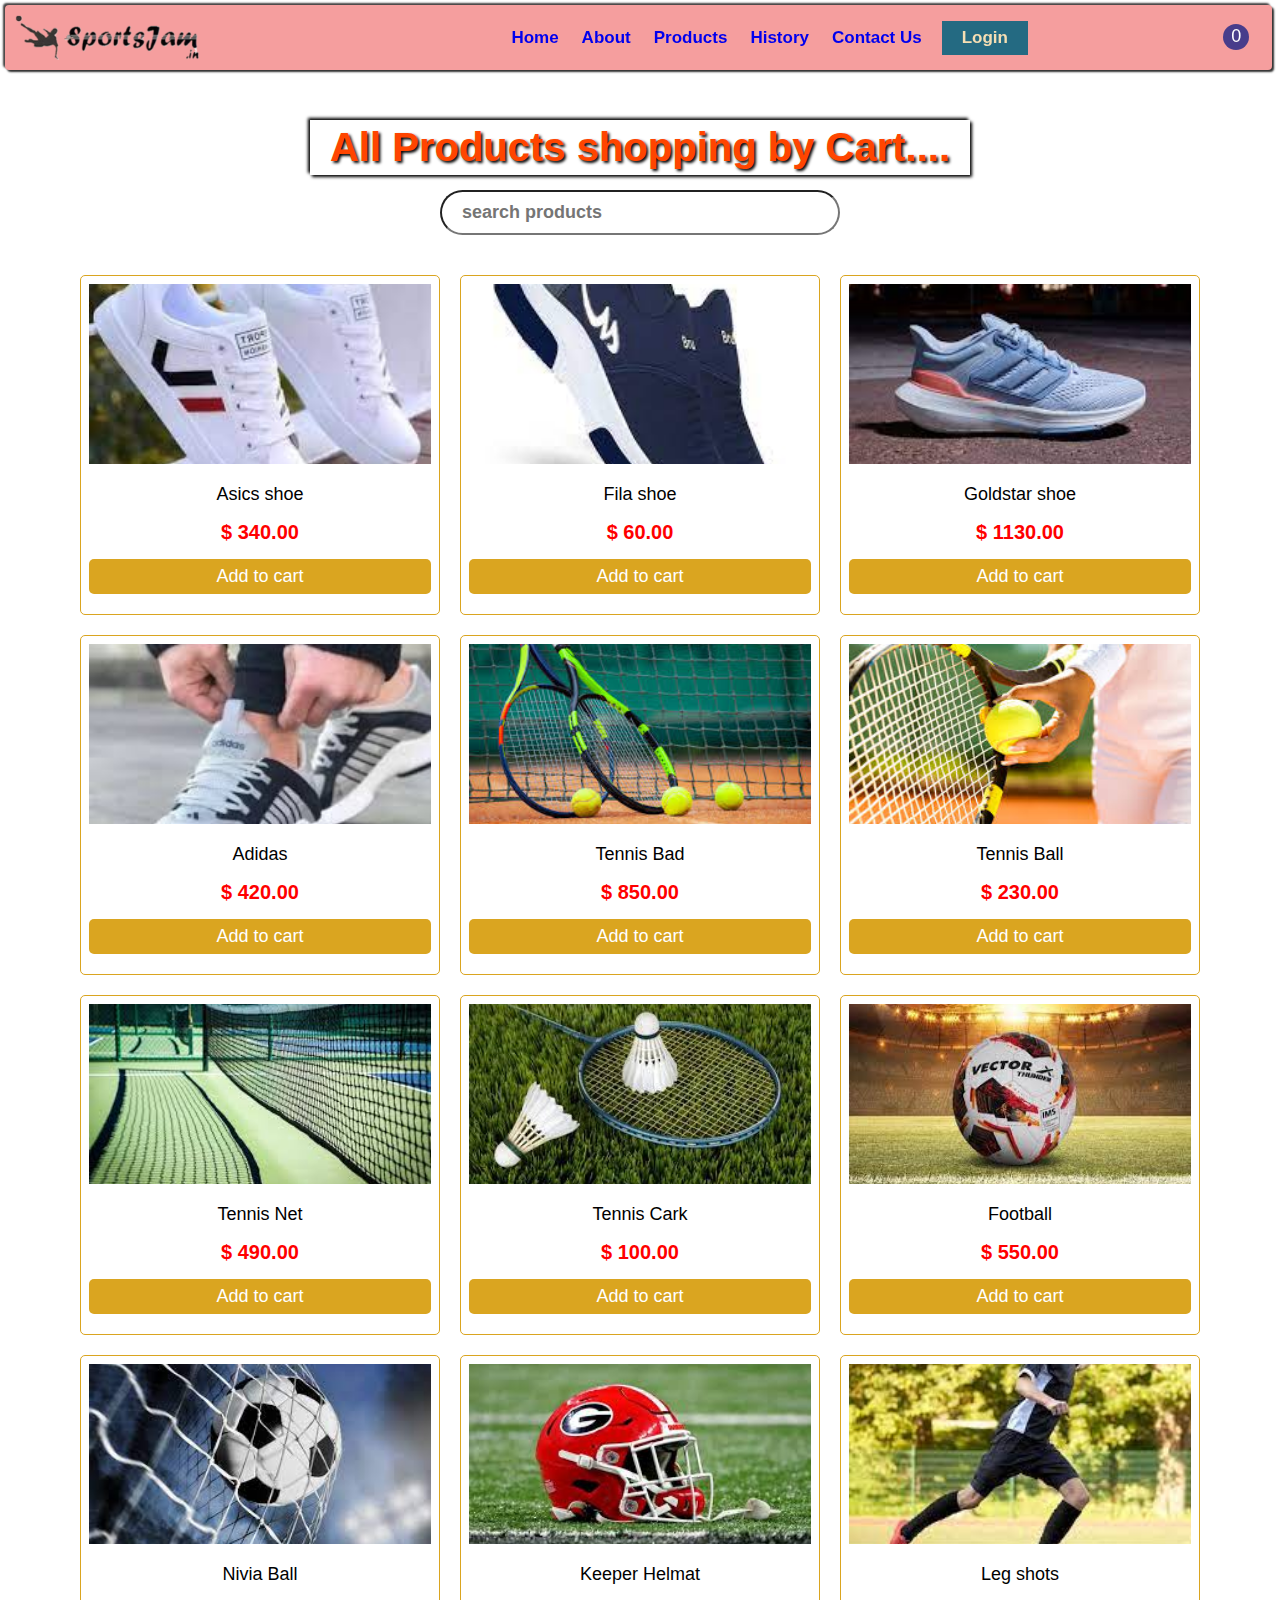
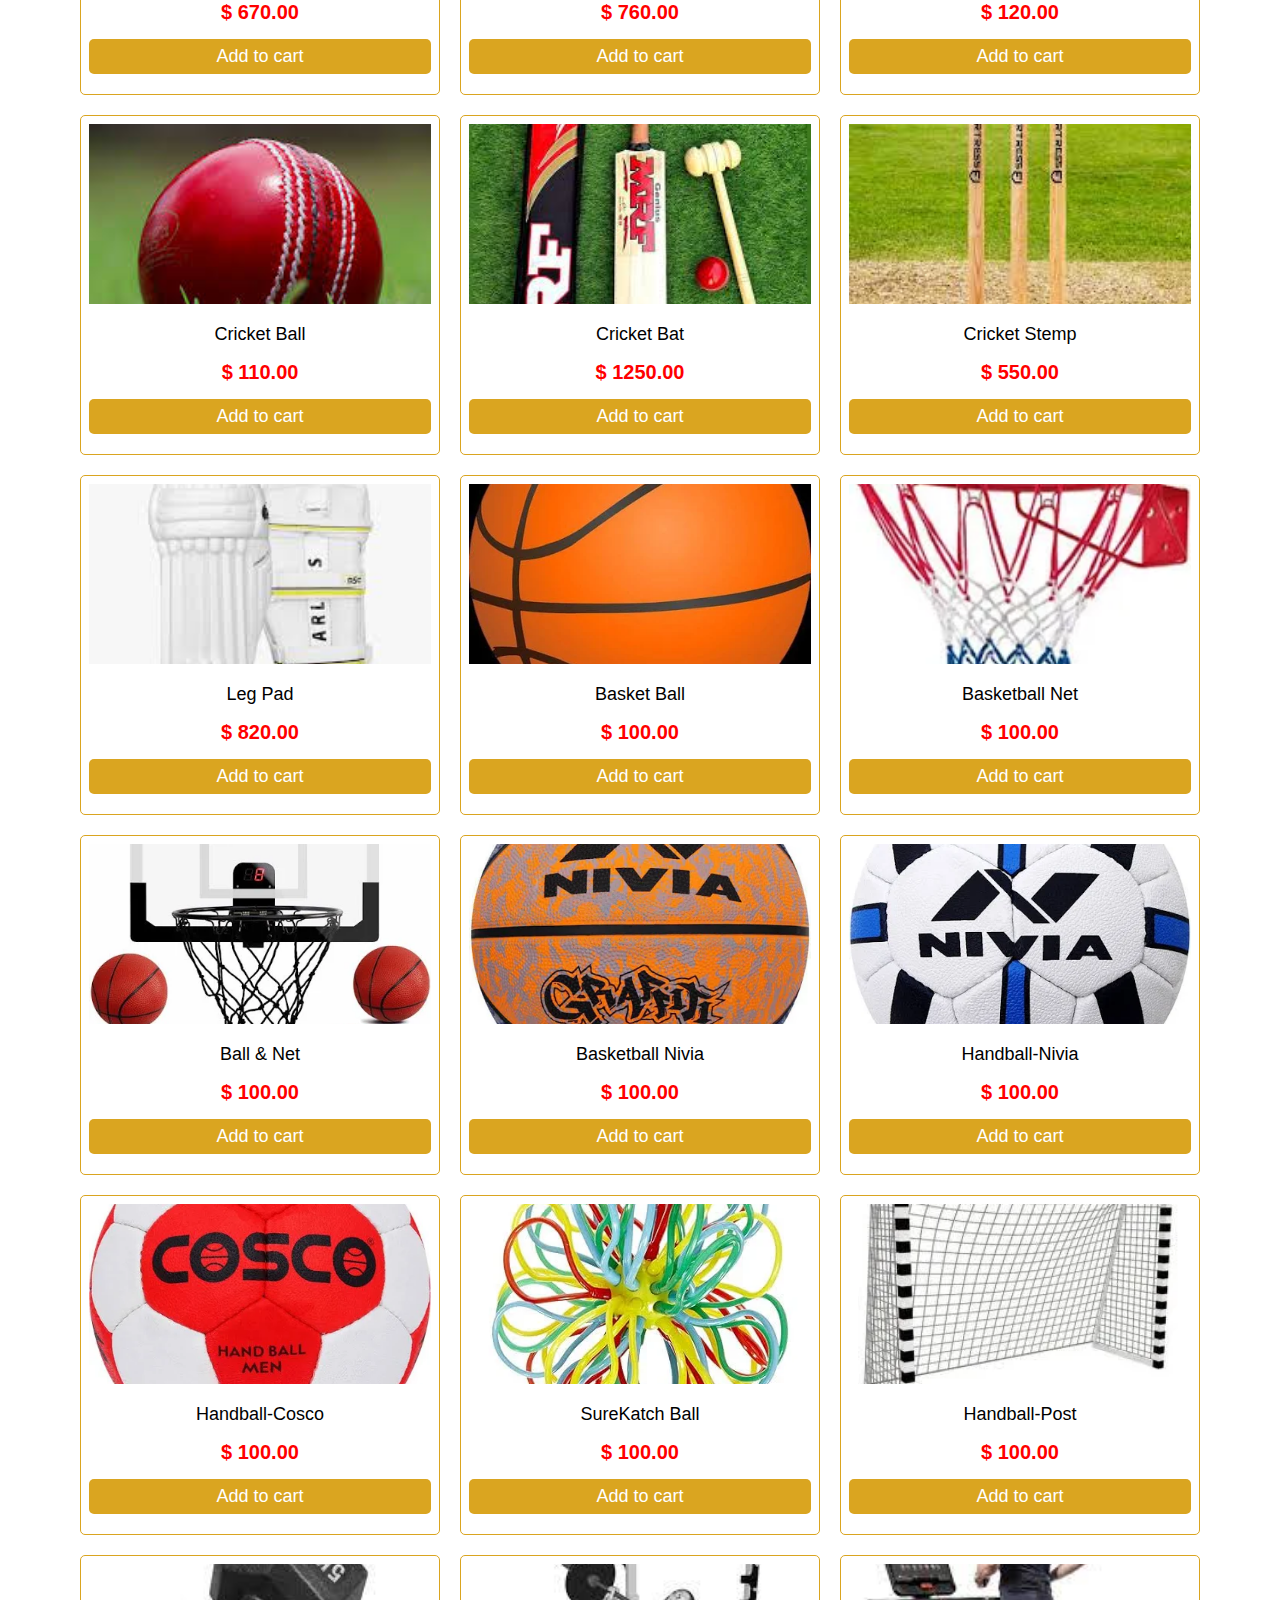
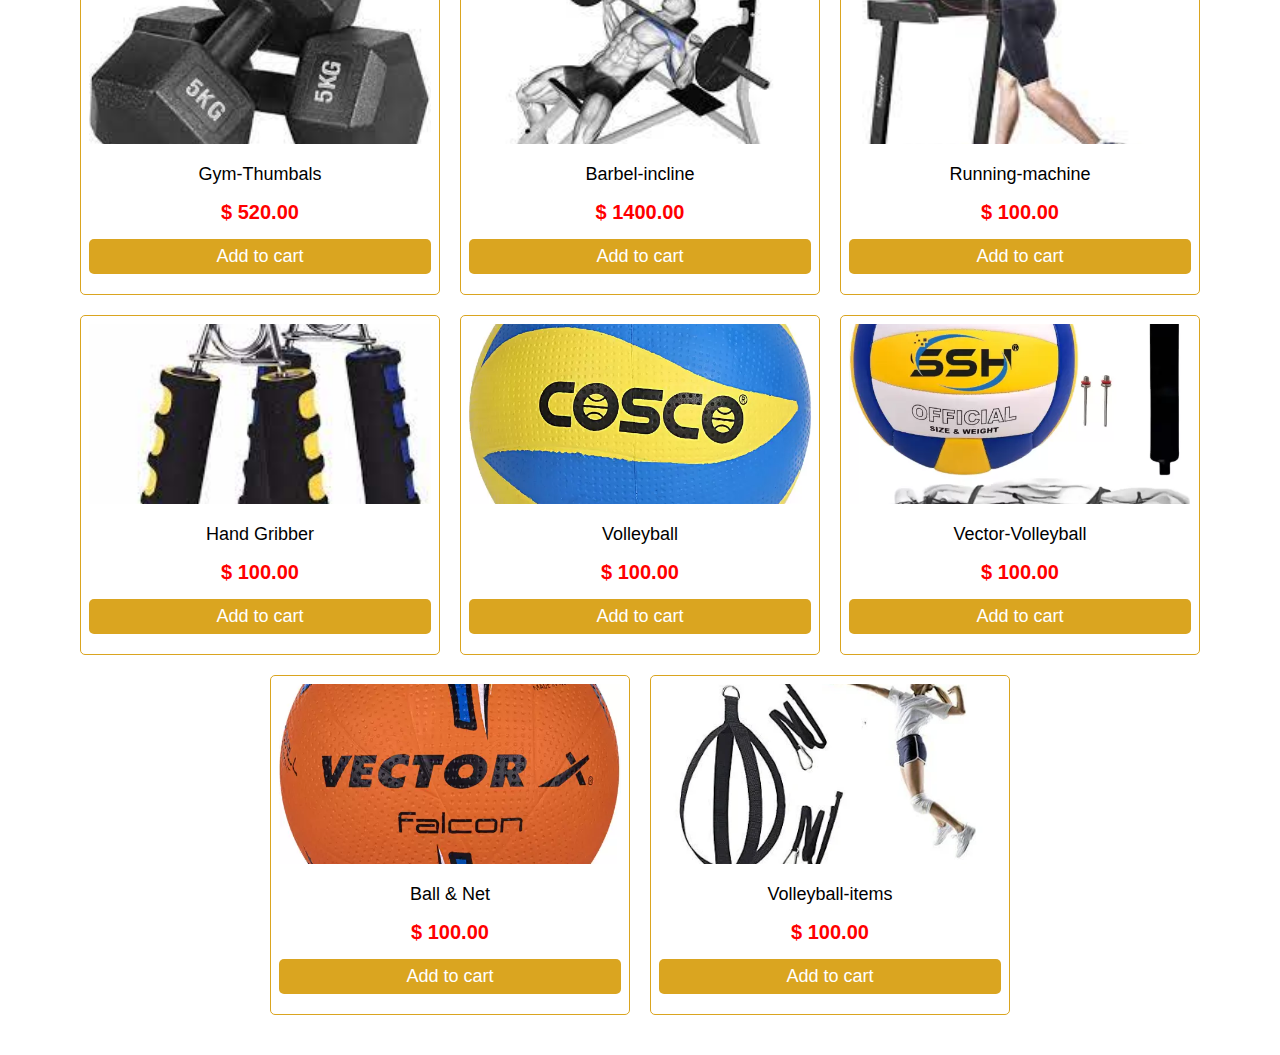
<file: product.html>
<!Doctype html>
<html>

<head>
    <title>Products</title>

    <Link rel="stylesheet" type="text/css" href="./product.css" />
    <meta name="viewport" content="width=device-width, initial-scale=1.0" />
    <link rel="stylesheet" type="text/css" href="./index.css" />
    <link rel="stylesheet" href="https://cdnjs.cloudflare.com/ajax/libs/font-awesome/6.5.1/css/all.min.css"
        integrity="sha512-DTOQO9RWCH3ppGqcWaEA1BIZOC6xxalwEsw9c2QQeAIftl+Vegovlnee1c9QX4TctnWMn13TZye+giMm8e2LwA=="
        crossorigin="anonymous" referrerpolicy="no-referrer" />
</head>

<body>
    <div class="container">

        <!-- nav bar -->
        <nav>
            <img src="./logo-fotor-bg-remover-2024011503431.png" />
            
            <input type="checkbox" id="icon" />
            <label for="icon">
                <i class="fa-solid fa-bars"></i>
            </label>
            <div class="nav-tools">
                <a href="./index.html">Home</a>
                <a href="./about.html">About</a>
                <a href="./product.html">Products</a>
                <a href="./history.html">History</a>
                <a href="./contact.html">Contact Us</a>
                <button id="show-login"> Login </button>

            </div>

          
            <div class='cart'>
                <i class='fa-solid fa-cart-shopping' id="cart-click"></i>
                <p id="count">0</p>
            </div>
            
            <div class="sidebar">
                <div class="head">
                    <p>My Cart</p>
                    <button onclick="mark()"><i class="fa-solid fa-xmark"></i></button>
                </div>
                <div id="cartItem">Your cart is empty
                    
                </div>
                <div class="foot">
                    <h3>Total</h3>
                    <h2 id="total">$ 0.00</h2>
                </div>
            </div>
        </nav>



<!-- login box -->

<div class="login-box">

    <div class="user-details" id="login-box">
        <form>
        <div class="x-close">
            <h1>Login now !</h1>
            <i class="fa-solid fa-xmark" id="close-icon"></i>
        </div>
        <label>Username</label>
        <div class="input-icon">
            <input type='text' placeholder=" Enter Your Name" required />
            <i class="fa-regular fa-user"></i>
        </div>

        <label>Email-id</label>

        <div class="input-icon">
            <input type='text' placeholder="Enter Your Email-id" required/>
            <i class="fa-regular fa-envelope"></i>
        </div>

        <label>Password</label>

        <div class="input-icon">
            <input type="text" placeholder="Enter Your Password" required/>
            <i class="fa-solid fa-key"></i>
        </div>
        <button type="submit">Login</button>
    </form>
    </div>

</div>
        <div class="container-pro">
            
            <div class="search">    
                <h1>All Products shopping by Cart....</h1>
                <section>
                <input type="text" placeholder="search products" id="search-find"/>
                <i class="fa-solid fa-magnifying-glass"></i>
            </section>
            </div>

            <div class="container-cart">
                <div id="root"> 

                </div>
                
            </div>
        </div>
    </div>
    <!-- container  -->

    </div>

    <script src="./products.js"></script>
</body>

</html>
</file>
<file: index.css>
* {
    padding: 0;
    margin: 0;
    box-sizing: border-box;
    font-family: 'Trebuchet MS', 'Lucida Sans Unicode', 'Lucida Grande', 'Lucida Sans', Arial, sans-serif;

}

.container {
    min-height: 100vh;
    width: 100%;
    /* background-color: lightgrey; */
}


nav {
    display: flex;
    justify-content: space-between;
    align-items: center;
    z-index: 999;
    padding: 10px;
    background-color: rgb(245, 158, 158);
    margin: 6px;
    border-radius: 4px;
    box-shadow: 2px 2px 2px rgb(47, 47, 47), -2px -2px 2px rgb(68, 65, 65);
    position: fixed;
    width: 99%;
    top: 0;
}

nav img {
    height: 58px;
    width: 310px;
}

nav label i {
    display: none !important;
}

nav input {
    display: none;
}

nav .nav-tools a {
    font-size: 22px;
    font-weight: bold;
    text-decoration: none;
    padding:3px;
}
.nav-tools button{
    padding:7px 20px;
    border:0;
    background-color: rgb(36, 106, 130);
    cursor: pointer;
    font-size:17px;
    color:wheat;
    font-weight:bold;
}

nav .nav-tools {
    display: flex;
    justify-content: center;
    align-items:center;
    gap: 40px;
    padding-right: 30px;
}

.nav-tools a:hover {
    box-shadow:2px 2px 2px rgb(43, 42, 42),-2px -2px 2px rgb(44, 44, 44);
    cursor: pointer;
}

/* img slider  */
.slider {
    min-height: 100vh;
    width: 100%;
    overflow: hidden;
    position: relative;
    display: flex;
    justify-content: center;
    align-items: center;
    background-color: rgb(240, 209, 213);
}
.slider-content{
    padding:50px;
    display: flex;
    justify-content: center;
    align-items: center;
}
#div1{
    padding-top:70px;
    height:100%;
    width:83%;
    display: flex;
    justify-content: center;
    align-items: center;
    gap:30px;
}
.div1-content{
    display: flex;
    flex-direction: column;
    gap:23px;
}
.div1-content p{
    font-weight:bold;
    line-height:1.3;
    font-size:18px;
}
#div1 h1{
    color:darkred;
    font-size:50px;
}
#div1 h2{
    color:darkblue;
}
#div1 img{
    height:400px;
    width:400px;
    border-radius:50%;
    box-shadow:3px 3px 10px grey,-3px -3px 10px grey;
}
.div1-content button{
    width:170px;
    border:none;
    background-color: darkslategray;
    color:white; 
    font-size:18px;
    padding:7px 20px;
}
.div1-content button:hover{
    background-color: darkgreen;
    transform:scale(1.1);
}
.transform{
    animation-duration:1s;
    animation-name:slider-animation;
    animation-iteration-count:1;
}
@keyframes slider-animation {
    0% {
        transform: translateY(-1200px);
    
    }
    100% {
        transform: translateY(0px);
    }
}
.transform1{
    animation-duration:1s;
    animation-name:slider-animation1;
    animation-iteration-count:1;
}
@keyframes slider-animation1 {
    0% {
        transform: translateX(-1200px);
    
    }
    100% {
        transform: translateX(0px);
    }
}
.slider .slideee{
    position: absolute;
    top: 50%;
    transform: translateY(-50%);
    width: 45px;
    height: 45px;
    border: 2px solid black;
    cursor: pointer;
}
.slider .left{
    left:20px;
}
.slider .right{
    right:20px;
}
.slideee span {
    font-size: 35px;
    color: darkblue;
    line-height: 40px;
    padding-left: 10px;
}

.h1tag {
    text-align: center;
    padding-top: 50px;
    padding-bottom: 50px;
    letter-spacing: 2px;
    font-size: 50px;
    color: brown;
    font-family: Impact, Haettenschweiler, 'Arial Narrow Bold', sans-serif;
}

@media screen and (max-width:780px) {
    nav .nav-tools {
        justify-content: start;
        flex-direction: column;
        color: black;
        position: fixed;
        top: 65px;
        padding-top: 27px;
        right: 100%;
        width: 72%;
        height: 88vh;
        right: -100%;
        transition: all 1s;
        font-weight: bold;
        align-items: center;
        z-index: 1;
        padding-right: 0;

    }

    nav {
        width: 100%;
        margin: 0;
        border-radius: 0px;
    }
    .nav-tools a{
        color:white;
    }
    input:checked~.nav-tools {
        background-color: rgb(135, 58, 4);
        right: 0;
        padding-top:40px;
        gap:30px;
    }

    nav img {
        width: 210px;
        height: 45px;
        padding-left: 7px;
    }

    nav label i {
        display: block !important;
        font-size: 29px;
        padding-right: 13px;
    }

    .modal {
        padding: 18px !important;
        margin: 10px;
    }

    .modal input {
        width: 82% !important;
    }
    #div1{
        flex-direction: column;
    }
    .slider-content{
        padding:0;
        width:90%;
    }
    #div1 h1 {
        font-size: 27px;
    }
    #div1 img {
        height:230px;
        width: 100%;
    }
    .div1-content{
        padding-bottom:10px;
    }
    
}

@media screen and (min-width:780px) and (max-width:1300px) {
    nav img {
        width:185px;
        height:45px;
    }

    nav .nav-tools a {
        font-size: 17px;
    }

    nav .nav-tools {
        gap:17px;
        padding-right: 0px;
    }
    nav {
        margin: 5px;
    }

}

/* shop by products  */
.shopby-products {
    display: flex;
    justify-content: center;
    align-items: center;
}

.pro1 {
    display: grid;
    justify-content: center;
    align-items: center;
    grid-template-columns: auto auto auto;
    gap: 30px;
}

.pro-img img {
    height: 320px;
    width: 380px;
    cursor: pointer;
}

.pro-img {
    position: relative;

}

.hover button:hover {
    cursor: pointer;
    background-color: transparent;
}

.hover {
    height: 100%;
    width: 100%;
    position: absolute;
    bottom: 0;
    right: 0;
    text-align: center;
    opacity: 0;
    background-color: rgb(62, 57, 57);
    height: 10%;
    transition: all 0.5s;
    display: flex;
    justify-content: center;
    align-items: center;
    flex-direction: column;
    padding: 20px;
    color: white;
    /* overflow: hidden; */
    gap: 30px;
    bottom: 3px;
}

.pro-img:hover .hover {
    opacity: 1;
    height: 45%;
    overflow: hidden;
}

.hover h5 {
    /* opacity:1; */
    height: 35px;
    font-size: 16px;
}

.pro-img p {
    width: 330px;
}

.products {
    box-shadow: 1px 1px 4px rgb(55, 53, 53), -1px -1px 4px rgb(65, 62, 62);
    padding: 10px;
}

.products p {
    padding-top: 10px;
}

.products h1 {
    border-bottom: 5px solid brown;
    width: 130px;
}

.hover button {
    color: white;
    border-radius: 10px;
    padding: 7px 50px;
    border: 2px solid white;
    background-color: orangered;
    font-size: 20px;
}

/* ultimate sports  */

.ultimate-sports {
    display: grid;
    grid-template-columns: auto auto auto;
    justify-content: center;
    align-items: center;
    gap: 50px;
    /* background-color: lightgrey; */
    padding: 0px 0px 50px 0px;

}

.sports-image {
    display: flex;
    justify-content: center;
    align-items: center;
    flex-direction: column;
    padding: 30px;
    gap: 20px;
    border-radius: 10px;
    box-shadow: 1px 1px 4px rgb(55, 53, 53), -1px -1px 4px rgb(65, 62, 62);
    width: 370px;
    min-height: 100px;
    cursor: pointer;
}

.sports-image:hover {
    background-color: lightgrey;
}

.sports-image img {
    height: 100px;
    width: 120px;
}

.sports-image p {
    text-align: center;
    min-height: 40px;
}

/* settle player  */

.settle-player {
    background-color: lightgray;
    min-height: 200px;
    padding: 40px;
    display: flex;
    justify-content: center;
    align-items: center;
    gap: 50px;
}

.weapon {
    display: flex;
    flex-direction: column;
    gap: 30px;
}

.weapon button {
    width: 180px;
    background-color: darkslateblue;
    color: white;
    border: none;
    font-size: 16px;
    padding: 10px 20px;
    cursor: pointer;
}

.weapon button:hover {
    background-color: black;
}

.weapon p {
    width: 650px;
}

.settle-player img {
    height: 400px;
    width: 500px;
}


/* our brands  */
.brands {
    display: grid;
    grid-template-columns: auto auto auto auto;
    justify-content: center;
    align-items: center;
    gap: 44px;
    padding-top: 30px;
    padding-bottom: 20px;
}

.brands img:hover {
    cursor: pointer;
    transition: 1s all;
    box-shadow: 2px 2px 10px rgb(255, 0, 0), -2px -2px 10px rgb(255, 0, 0);
    transform: scale(1.05);
}

.brands img {
    height: 240px;
    width: 270px;
    transition: 1s all;
    box-shadow: 1px 1px 10px rgb(44, 43, 43), -1px -1px 10px rgb(62, 61, 61);
}

.kids-h3 {
    font-size: 23px;
    text-align: center;
}

.kids {
    display: flex;
    justify-content: center;
    align-items: center;
    gap: 50px;
    padding-top: 30px;
}

.kids img {
    height: 420px;
    width: 480px;
    cursor: pointer;
}

.kids img:hover {
    opacity: 0.8;
    transform: scale(0.9);
}

/* background images  */




@media screen and (min-width:300px) and (max-width:500px) {
    .pro1 {
        grid-template-columns: auto;
        width: 100%;
    }

    .pro-img img {
        width: 100%;
    }

    .pro-img p {
        width: 100%;
    }

    .pro1 {
        padding: 10px;
    }

    .ultimate-sports {
        grid-template-columns: auto;
        padding: 20px;
    }

    .sports-image {
        width: 100%;
    }

    .sports-image h2 {
        text-align: center;
    }

    .h1tag {
        font-size: 30px;
        padding: 20px 0px 20px 0px;
    }

    .settle-player {
        flex-direction: column;
        padding: 23px;
    }

    .settle-player img {
        width: 100%;
    }

    .weapon p {
        width: 100%;
    }

    .brands {
        display: flex;
        flex-direction: column;
    }

    .brands img {
        height: 200px;
        width: 75%;
    }

    .kids {
        flex-direction: column;
        gap: 25px;

    }

    .kids img {
        width: 90%;
    }

    .hover {
        padding: 10px;
    }

    .hover h5 {
        height: 45px;
    }

    .pro-img:hover .hover {
        height: 47%;
    }

}

@media screen and (min-width:500px) and (max-width:780px) {
    .pro1 {
        padding: 10px;
    }

    .pro-img img {
        width: 100%;
    }

    .pro-img p {
        width: 100%;
    }

    .pro-img {
        width: 46%;
    }

    .pro1 {
        display: flex;
        flex-wrap: wrap;
    }

    .hover h1 {
        font-size: 25px;
    }

    .hover button {
        font-size: 14px;
    }

    .ultimate-sports {
        display: flex;
        flex-wrap: wrap;
        gap: 15px;
    }

    .sports-image {
        width: 45%;
    }

    .sports-image p {
        min-height: 58px;
    }

    .sports-image h2 {
        text-align: center;
    }

    .h1tag {
        font-size: 35px;
        padding: 20px 0px 20px 0px;
    }

    .settle-player {
        flex-direction: column;
        padding: 33px;
    }

    .settle-player img {
        width: 100%;
    }

    .weapon p {
        width: 100%;
    }

    .brands {
        display: flex;
        flex-wrap: wrap;
    }

    .brands img {
        height: 200px;
        width: 37%;
    }

    .kids {
        flex-direction: column;
        gap: 30px;
    }

    .hover {
        padding: 10px;
    }

    .hover h5 {
        height: 65px;
    }

    .pro-img:hover .hover {
        height: 50%;
    }
    #div1 h1 {
        font-size:37px;
    }
}

@media screen and (min-width:780px) and (max-width:1300px) {
    .pro-img {
        width: 30%;
    }

    .pro1 {
        display: flex;
        flex-wrap: wrap;
    }

    .pro1 {
        padding: 10px;
    }

    .pro-img img {
        width: 100%;
    }

    .pro-img p {
        width: 100%;
    }

    .hover button {
        font-size: 15px;
    }

    .ultimate-sports {
        display: flex;
        flex-wrap: wrap;
        gap: 15px;
    }

    .sports-image {
        width: 30%;
    }

    .sports-image p {
        min-height: 58px;
    }

    .sports-image h2 {
        text-align: center;
    }

    .h1tag {
        font-size: 35px;
        padding: 20px 0px 20px 0px;
    }

    .settle-player img {
        width: 50%;
    }

    .weapon p {
        width: 100%;
    }

    .brands {
        display: flex;
        flex-wrap: wrap;
    }

    .brands img {
        height: 200px;
        width: 28%;
    }

    .kids {
        gap: 30px;
    }

    .kids img {
        width: 44%;
    }

    .hover {
        padding: 10px;
    }

    .hover h5 {
        height: 70px;
    }

    .pro-img:hover .hover {
        height: 50%;
    }
    #div1 {
        flex-direction: column;
    }
}

.pro-img h4 {
    position: absolute;
    right: 0px;
    /* padding:30px; */
    right: 24px;
    top: 24px;
    font-size: 30px;
}

.pro-img h4 {
    color: white;
}

.pro-img {
    position: relative;
}

.pro-img h4 i {
    color: rgb(73, 245, 73);
    transform: scale(1.2);
    transition: all 2s;
}



.benefits {
    display: flex;
    justify-content: center;
    align-items: center;
    padding-top: 50px;
    gap: 40px;
}

.more-content1 {
    display: flex;
    justify-content: center;
    align-items: center;
    flex-direction: column;
    gap: 30px;

}

.more-content {
    width: 39%;
    display: flex;
    justify-content: center;
    align-items: center;
}

.more-content1 p {
    font-size: 20px;
}

/* footer  */

.foot-image {
    min-height: 300px;
    width: 100%;
    position: relative;
    margin-top: 40px;
    display: flex;
    justify-content: center;
    align-items: center;
}

.foot-image img {
    /* position: relative; */
    width: 100%;
    height: 330px;
}

footer {
    position: absolute;
    display: flex;
    gap: 60px;
    color: lightcoral;
    top: 0;
    padding: 30px;
}

.foot-tool h2 {
    padding-bottom: 3px;
    text-shadow: 2px 2px 4px rgb(14, 14, 238);
    width: 200px;
}

.foot-tool {
    display: flex;
    flex-direction: column;
    gap: 20px;
    width: 230px;
    /* background-color: darkblue; */
}

.foot-tool a {
    font-size: 20px;
    color: white;
    text-shadow: 2px 2px 2px darkred;
}

.foot-tool a:hover {
    color: lightskyblue;
    cursor: pointer;
    transform: scale(1.1);
    transition: 1s all;
}

.foot-3 button {
    padding: 7px 20px;
    border: none;
    background-color: white;
    /* color:white; */
    width: 150px;
    font-size: 18px;
}

.foot-3 button:hover {
    background-color: transparent;
    color: white;
    border: 2px solid white;
}

@media screen and (max-width:780px) {
    .more-content {
        width: 90%;
    }

    .benefits {
        flex-direction: column;
    }
}

@media screen and (max-width:500px) {
    footer {
        flex-direction: column;
    }

    .foot-image img {
        height: 1200px;
    }

    .foot-tool {
        justify-content: center;
        align-items: center;
    }

    .foot-tool h2 {
        text-align: center;
    }
}

@media screen and (min-width:500px) and (max-width:780px) {
    footer {
        flex-wrap: wrap;
    }

    .foot-tool {
        width: 42%;
    }

    .foot-image img {
        height: 650px;
    }

    .foot-tool {
        justify-content: center;
        align-items: center;
    }

    .foot-tool h2 {
        text-align: center;
    }
}

@media screen and (min-width:780px) and (max-width:1300px) {
    footer {
        flex-wrap: wrap;
    }

    .foot-tool {
        width: 27%;
    }

    .foot-image img {
        height: 650px;
    }

    .foot-tool {
        justify-content: center;
        align-items: center;
    }

    .foot-tool h2 {
        text-align: center;
    }
}

.user-details {
    background-color: lightgreen;
    width:320px;
    min-height:10px;
    padding:20px;
    border-radius:16px;
    position: relative;
    background:linear-gradient(rgb(245, 154, 120),rgb(164, 214, 245));
    position:absolute;
    top:-200%;
    left:50%;
    transform: translate(-50%,-50%);
    transition: 0.5s linear;
    z-index: 3;
    box-shadow:2px 2px 1px 1px rgb(69, 69, 69),-2px -2px 1px 1px rgb(72, 70, 70);
}
.user-details form{
    display: flex;
    flex-direction: column;
    gap:10px;
}
.user-details label,input{
    display:block;
    font-weight: bold;
}
.user-details label{
    font-size:20px;
}
.user-details input{
    padding:9px 30px 9px 13px;
    border-radius:14px;
    width:100%;
    border:1px solid black;
    background-color: lightgrey;

}
.input-icon{
    display: flex;
    justify-content: center;
    align-items: center;
}
.input-icon i{
    position:absolute;
    right:30px;
}
.x-close{
    display: flex;
    justify-content:space-between;
    align-items: center;
}
.x-close i{
    font-size:25px;
}
.user-details button{
    width:100%;
    padding:10px;
    border-radius:10px;
    border:0;
    background-color:rgb(238, 59, 59);
    color:white;
    font-size:17px;
    cursor: pointer;
}
.user-details h1{
    text-shadow:2px 2px 4px lightblue;
}
.login-show{
    top:50%;
}
#close-icon{
    cursor: pointer;
}

@media screen and (max-width:500px) {
    .user-details {
        width:80%;
    }
}
</file>
<file: about.css>
*{
    padding:0;
    margin:0;
    box-sizing:border-box;
    font-family: 'Trebuchet MS', 'Lucida Sans Unicode', 'Lucida Grande', 'Lucida Sans', Arial, sans-serif;

}
.abt-container {
    min-height: 100vh;
    width: 100%;
    background-color: lightgrey;
}


.img img{
    height:100vh;
    width:100%;
    position:relative;
}
.img{
    display: flex;
    justify-content: center;
    align-items: center;
    opacity:1.6;
}
.abt-content{
    display: flex;
    justify-content: center;
    align-items: center;
    position:absolute;
    width:45%;
    flex-direction: column;
    gap:20px;
}
.abt-content h1{
    font-size: 43px;
    color:lightcyan;
    text-align: center;
    text-shadow:2px 2px 10px orangered;
}
.abt-content h1:hover{
    transform: scale(1.2);
    transition:all 1s;
}
.abt-content h3{
    /* color:b; */
    text-shadow:2px 2px 10px whitesmoke;
    text-align: center;

}
.abt-content button{
    padding:7px 20px;
    border:none;
    color:white;
    background-color: darkslateblue;
    font-size:20px;
}

.about{
    padding-top:50px;
}


@media screen and (max-width:780px) {

    .abt-content h1 {
        font-size: 25px;
    }
    .abt-content{
        width:85%;
    }
    .abt-content h3{
        font-size: 17px;
    }
}
@media screen and (min-width:500px) and (max-width:780px) {

    .abt-content h1 {
        font-size:35px;
    }
    .abt-content{
        width:85%;
    }
    .abt-content h3{
        font-size: 20px;
    }
}
@media screen and (min-width:780px) and (max-width:1300px) {
    
    .abt-content h1 {
        font-size:40px;
    }
    .abt-content{
        width:65%;
    }
    .abt-content h3{
        font-size: 20px;
    }
}



/* about  */
.about{
    display:flex;
    justify-content: center;
    align-items: center;
    gap:40px;
}
.abt-1 img{
    height:380px;
    width:500px;
}
.abt-1{
    width:44%;
}
.abt-1{
    display: flex;
    justify-content: center;
    align-items: center;
    flex-direction: column;
    gap:25px;
}
.abt-2 h1{
    font-size:45px;
    text-shadow:2px 2px 4px black;
    color:darkred;
}
.abt-2 p{
    line-height:1.4;
}
.abt-2 h4{
    font-size:30px;
}
.game h1{
    text-align: center;
    font-size:40px;
    color:orangered;
    text-shadow:2px 2px 5px black;
}
.game h3{
    color:brown;
    text-align: center;
    font-size:30px;
}
.game{
    width:75%;
    display: flex;
    justify-content: center;
    align-items: center;
    flex-direction: column;
    gap:30px;
}
.game-items{
    display: flex;
    justify-content: center;
    align-items: center;
}
.game p{
    font-size:18px;
    line-height:1.3;
}

@media screen and (max-width:780px) {
    .about{
        flex-direction: column;
    }
    .abt-1 {
        width: 85%;
    }
    .abt-1 img{
        width:100%;
    }
}
@media screen and (min-width:780px) and (max-width:1300px) {
    .about{
        flex-wrap:wrap;
    }
    .abt-1 {
        width:45%;
    }
    .abt-1 img{
        width:100%;
    }
}
</file>
<file: contact.css>
*{
    padding:0;
    margin:0;
    box-sizing:border-box;
}
.contac{
    text-align: center;
    font-size:70px;
    text-shadow:2px 2px 3px black;
    color:darkslateblue;
}
.container-contact{
    min-height:100vh;
    width:100%;
   
}
.contact-container {
    min-height:100vh;
    width:100%;
    display: flex;
    justify-content: center;
    align-items:center;
    flex-direction: column;
    gap:50px;
}
.contact-details{
    box-shadow:1px 2px 4px -1px black,-1px -2px 4px -1px black;
    padding:60px;
    width:360px;
    display: flex;
    justify-content: center;
    align-items: center;
    flex-direction:column;
    gap:7px;
    border-radius:5px;
    font-weight: bold;
}

.contact-details p{
    text-align: center;
    line-height:1.4;
}
.contact{
    display: flex;
    gap:60px;
}
.contact-details i{
    font-size:33px;
    border-radius:50%;
    box-shadow:0px 0px 2px black,-0px -0px 2px black;
    padding:10px;
    color:rgb(84, 5, 5);
    background-color: white;
}
.contact-details:hover {
    background-color:rgb(247, 44, 44);
    transition: all 1s;
    border:none;
    color:lightgoldenrodyellow;
    cursor: pointer;
}
@media screen and (max-width:500px) {
    .contact{
        flex-direction: column;
        justify-content: center;
    align-items: center;
    }
    .contact-details{
        width:90%;
    }
    .contac{
        padding-top:80px;
        font-size:40px;
    }
}
@media screen and (min-width:500px) and (max-width:780px) {
    .contact{
        flex-wrap: wrap;
        justify-content: center;
        align-items: center;
        gap:26px;
    }
    .contact-details {
        width:45%;
        padding:50px;
    }
    
    .contac{
        padding-top:80px;
        font-size:50px;
    }
}
@media screen and (min-width:780px) and (max-width:1300px) {
    .contact{
        flex-wrap: wrap;
        justify-content: center;
        align-items: center;
        gap:20px;
    }
    .contact-details {
        width:31%;
        padding:30px;
    }
    
    .contac{
        padding-top:80px;
        font-size:50px;
    }
}


/* message  */
.mes-container{
    display:flex;
    justify-content: center;
    align-items: center;
}
.message {
    width:88%;
    padding:60px;
    box-shadow:1px 1px 4px 1px rgb(92, 91, 91),-1px -1px 4px 1px rgb(56, 55, 55);
    /* margin:0px 80px; */
    display:flex;
    justify-content: center;
    align-items: center;
    flex-direction: column;

}
.mes-1{
    width:65%;
    display:flex;
    justify-content: center;
    align-items: center;
    flex-direction: column;
    gap:10px;
}
.mes-1 h1{
    color:darkslateblue;
    font-size:40px;
}
.mes-1 p{
    line-height:1.5;
    text-align: center;
    font-size:20px;
}
.form-tag input{
    width:100%;
    padding:10px;
    font-weight:bold;
}
.form-tag {
    width:100%;
    padding-top:24px;
    display: flex;
    gap:20px;
    flex-direction: column;
}
.form1{
    display:flex;
    gap:25px;
}
form{
    display: flex;
    flex-direction: column;
    gap: 25px;
}
.mes-but {
    display: flex;
    justify-content: center;
    align-items: center;
}
.mes-but button{
    padding:7px 20px;
    font-weight: bold;
    font-size:17px;
    background-color:brown;
    color:white;
    border:0;
}
form textarea {
    padding:10px;
    font-weight:bold;

}
.mes-but button:hover{
    transform:scale(1.1);
    cursor: pointer;
}
@media screen and (max-width:500px) {
    .mes-1 h1 {
        font-size: 26px;
        text-align: center;
    }
    .message {
        width:95%;
        margin-top:30px;
        padding:30px;
    }
    .mes-1{
        width:100%;
    }
    .form1{
        gap:10px;
        flex-direction: column;
    }
    form{
        gap:10px;
    }
}
@media screen and (min-width:500px) and (max-width:780px) {
    .mes-1 h1 {
        font-size:36px;
        text-align: center;
    }
    .message {
        width:95%;
        margin-top:30px;
        padding:30px;
    }
    .mes-1{
        width:100%;
    }
    .form1{
        gap:10px;
        flex-direction: column;
    }
    form{
        gap:10px;
    }
}
@media screen and (min-width:780px) and (max-width:1300px) {
    .mes-1 h1 {
        text-align: center;
        font-size: 37px;
    }
}
</file>
<file: product.css>
*{
  margin: 0;
  padding: 0;
  box-sizing: border-box;
  font-family: 'poppins', sans-serif;
  font-size: 18px;
}
.abcd{
    display: flex;
    flex-direction: column;
}
.container-pro{
    min-height:100px;
    padding-top:100px;
}
.cart{
  position: relative;
}
.cart p{
  position: absolute;
  top:-7px;
  right:13px;
}
.header{
  width:100%;
  background-color: goldenrod;
  border-radius: 3px;
  display: flex;
  align-items: center;
  justify-content: space-around;
  padding: 15px;
}
.header .logo{
  font-size: 30px;
  font-weight: bold;
  color: white;
}
.cart{
  display: flex;
  /* background-color: white; */
  justify-content: space-between;
  align-items: center;
  padding: 7px 10px;
  border-radius: 3px;
  width: 80px;
}
#cart-click{
  font-size:40px;
  color:saddlebrown;
}
.cart p{
  height: 22px;
  width: 22px;
  display: flex;
  align-items: center;
  justify-content: center;
  border-radius: 22px;
  color: white;
  background-color:darkslateblue;
  padding:13px;
}
.container-cart{
  display: flex;
  justify-content: center;
  align-items: center;
  width:100%;
  /* margin-bottom: 30px; */
}
#root{
  width:100%;
  display: grid;
  justify-content: center;
  align-items:start;
  grid-template-columns:repeat(4, 1fr);
  min-height: 100vh;
  grid-gap: 20px;
  padding:40px;
}
.sidebar{
  width:28%;
  border-radius: 5px;
  background-color: #eee;
  margin-left: 20px;
  padding: 15px;
  text-align: center;
  position: absolute;
  right:-100%;
  top:80px;
  overflow-y: scroll;
  overflow-x: hidden;
  height:100vh;
  transition: 0.5s linear;
}
.sidebar-active {
  right:0;
}
.head{
  background-color: goldenrod;
  border-radius: 3px;
  height: 40px;
  padding: 10px;
  margin-bottom: 20px;
  color: white;
  display: flex;
  align-items: center;
  justify-content: space-between;
}
.head i{
    color:white;
}
.foot{
  display: flex;
  justify-content: space-between;
  margin: 20px 0px;
  padding: 10px 0px;
  border-top: 1px solid #333;
}
.box{
  display: flex;
  flex-direction: column;
  align-items: center;
  /* justify-content: space-between; */
  border: 1px solid goldenrod;
  border-radius: 5px;
  padding:8px;
  height:340px;
  width:300px;
}
.img-box{
  width: 100%;
  height: 180px;
  display: flex;
  align-items: center;
  justify-content: center;
}
.images{
  width:100%;
  height:180px;
  object-fit: cover;
  object-position: center;
}
.bottom{
  margin-top: 20px;
  width: 100%;
  text-align: center;
  display: flex;
  flex-direction: column;
  align-items: center;
  justify-content: space-between;
  height: 110px;
}
.box h2{
  font-size: 20px;
  color: red;
}
.box button{
  width: 100%;
  position: relative;
  border: none;
  border-radius: 5px;
  background-color: goldenrod;
  padding: 7px 25px;
  cursor: pointer;
  color: white;
}
.box button:hover{
  background-color: #333;
}
.cart-item{
  display: flex;
  align-items: center;
  justify-content: space-between;
  padding: 10px;
  background-color: white;
  border-bottom: 1px solid #aaa;
  border-radius: 3px;
  margin: 10px 10px;
}
.row-img{
  width: 50px;
  height: 50px;
  border-radius: 50px;
  border: 1px solid goldenrod;
  display: flex;
  align-items: center;
  justify-content: center;
}
.rowimg{
  max-width: 43px;
  max-height: 43px;
  border-radius: 50%;
}
.fa-trash:hover{
  cursor: pointer;
  color: #333;
}
.search {
  display: flex;
  justify-content: space-evenly;
  align-items: center;
  padding-top:20px;
}
.search section{
  display:flex;
  justify-content: center;
  align-items: center;
  position: relative;
}
section i{
  color:black;
  right:15px;
  position:absolute;
}
section input{
  padding:10px 40px 10px 20px;
  border-radius:30px;
  width:400px;
}
.search h1{
  font-size:40px;
  color:orangered;
  padding-bottom:5px;
  text-shadow: 2px 2px 3px black;
  box-shadow:2px 2px 3px black,-2px -2px 3px black;
  padding:5px 20px;
}
.search h1:hover{
  background-color: lightblue;
  cursor: pointer;
  transform:scale(0.9);
  transition: all 1s;
}

@media screen and (max-width:500px) {
  #root {
    display:grid;
    grid-template-columns: auto;
    padding:20px;
  }
  .search{
    flex-direction: column;
    gap:15px;
    padding-top:0;
  }
  .sidebar{
    top:67px;
    width:80%;
  }
  .cart-item h2{
    font-size:11px!important;
  }
  #cart-click {
    font-size: 31px;
    
}
.search h1{
  width:90%;
  text-align:center;
  font-size:26px; 
}
section input{
  width:95%;
  outline:none;
  border:2px solid black;
}
section i {
  right:27px;
}

}
@media screen and (min-width:500px) and (max-width:780px) {
  #root {
    display: flex;
    flex-wrap: wrap;
    padding:20px;
  }
  .search h1{
    width:90%;
    text-align:center;
    font-size:32px;
  }
  section input{
    width:400px;
  }
  .search{
    flex-direction: column;
    gap:15px;
    padding-top:0;

  }
  .sidebar{
    top:67px;
    width:52%;
  }
  .cart-item h2{
    font-size:13px!important;
  }
  .box{
    width:45%;
  }
  #cart-click{
    font-size:32px;
  }
}
@media screen and (min-width:780px) and (max-width:1300px) {
  #root{
    display: flex;
    flex-wrap: wrap;
  }
  .box{
    width:30%;
  }
  .search{
    flex-direction: column;
    gap:15px;
  }
  .sidebar{
    /* top:67px; */
    width:40%;
  }
}
.user-details h1{
  font-size: 30px;
}
</file>
